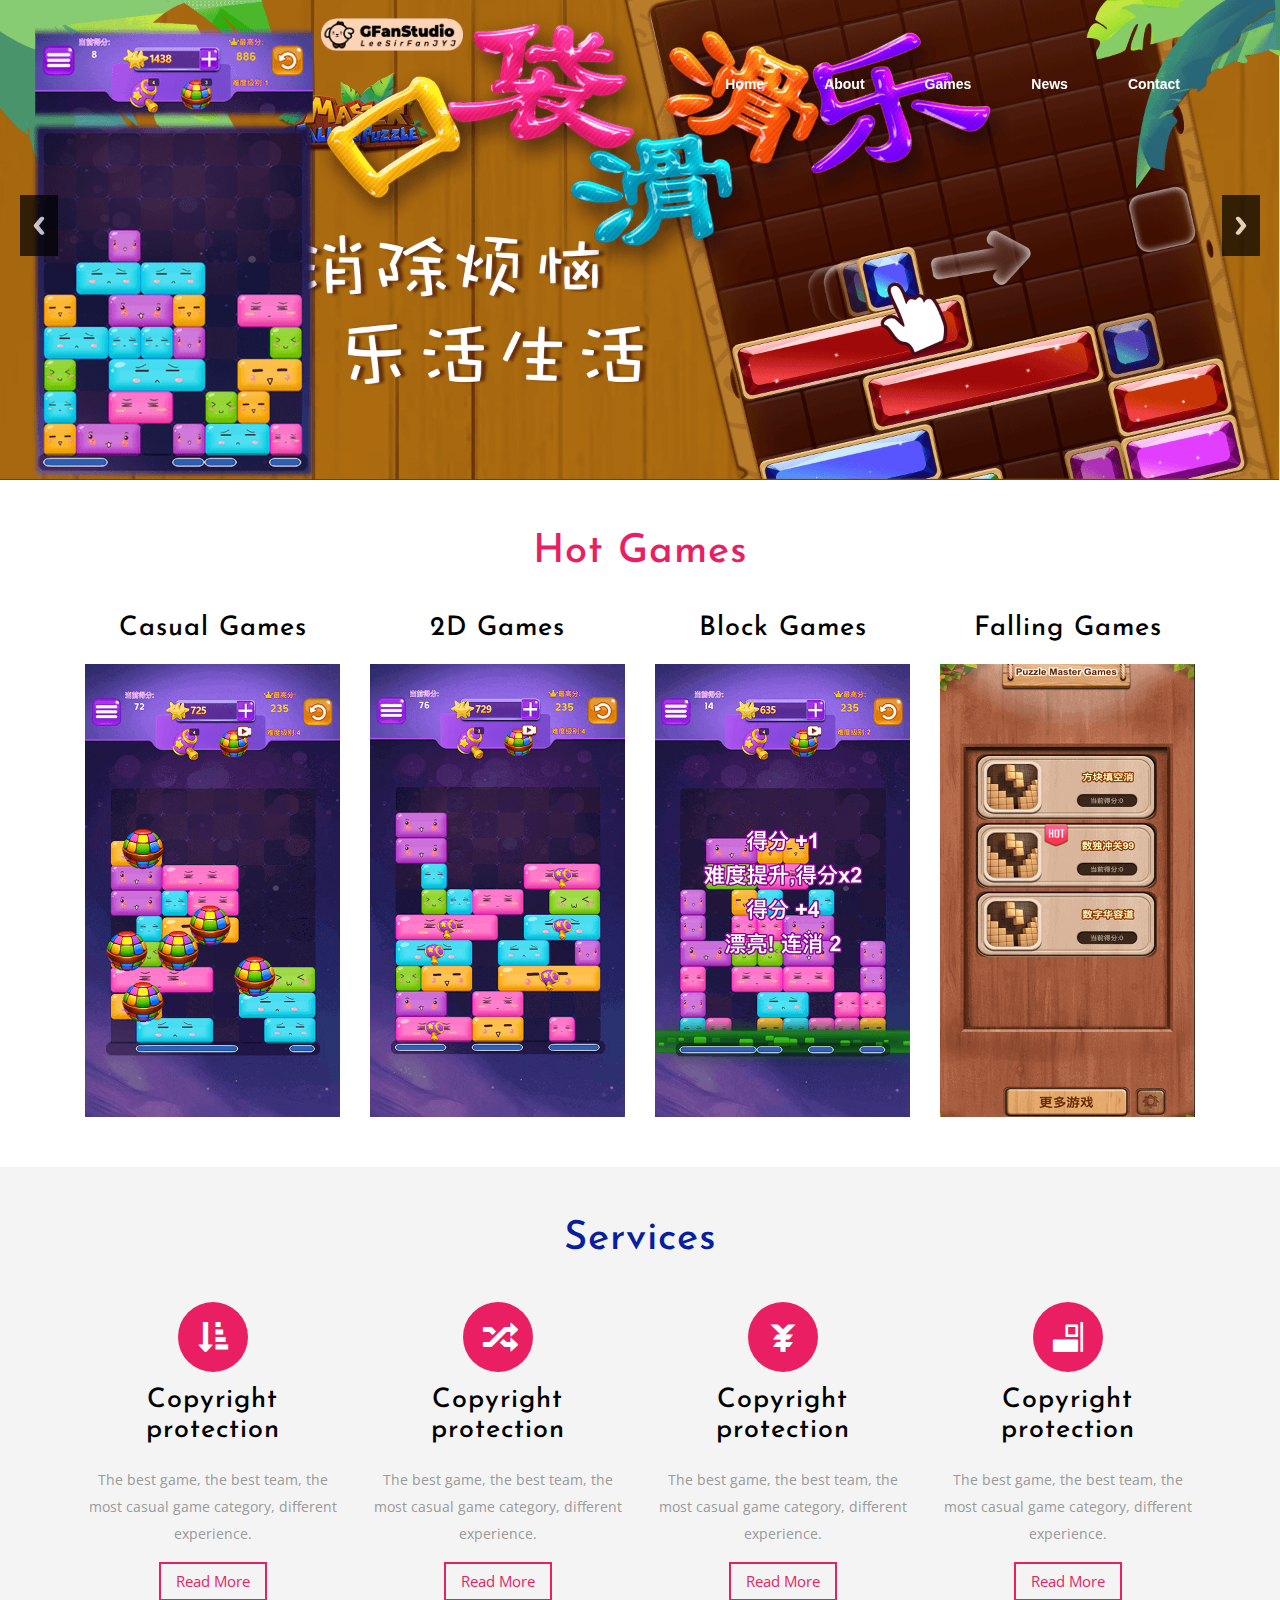
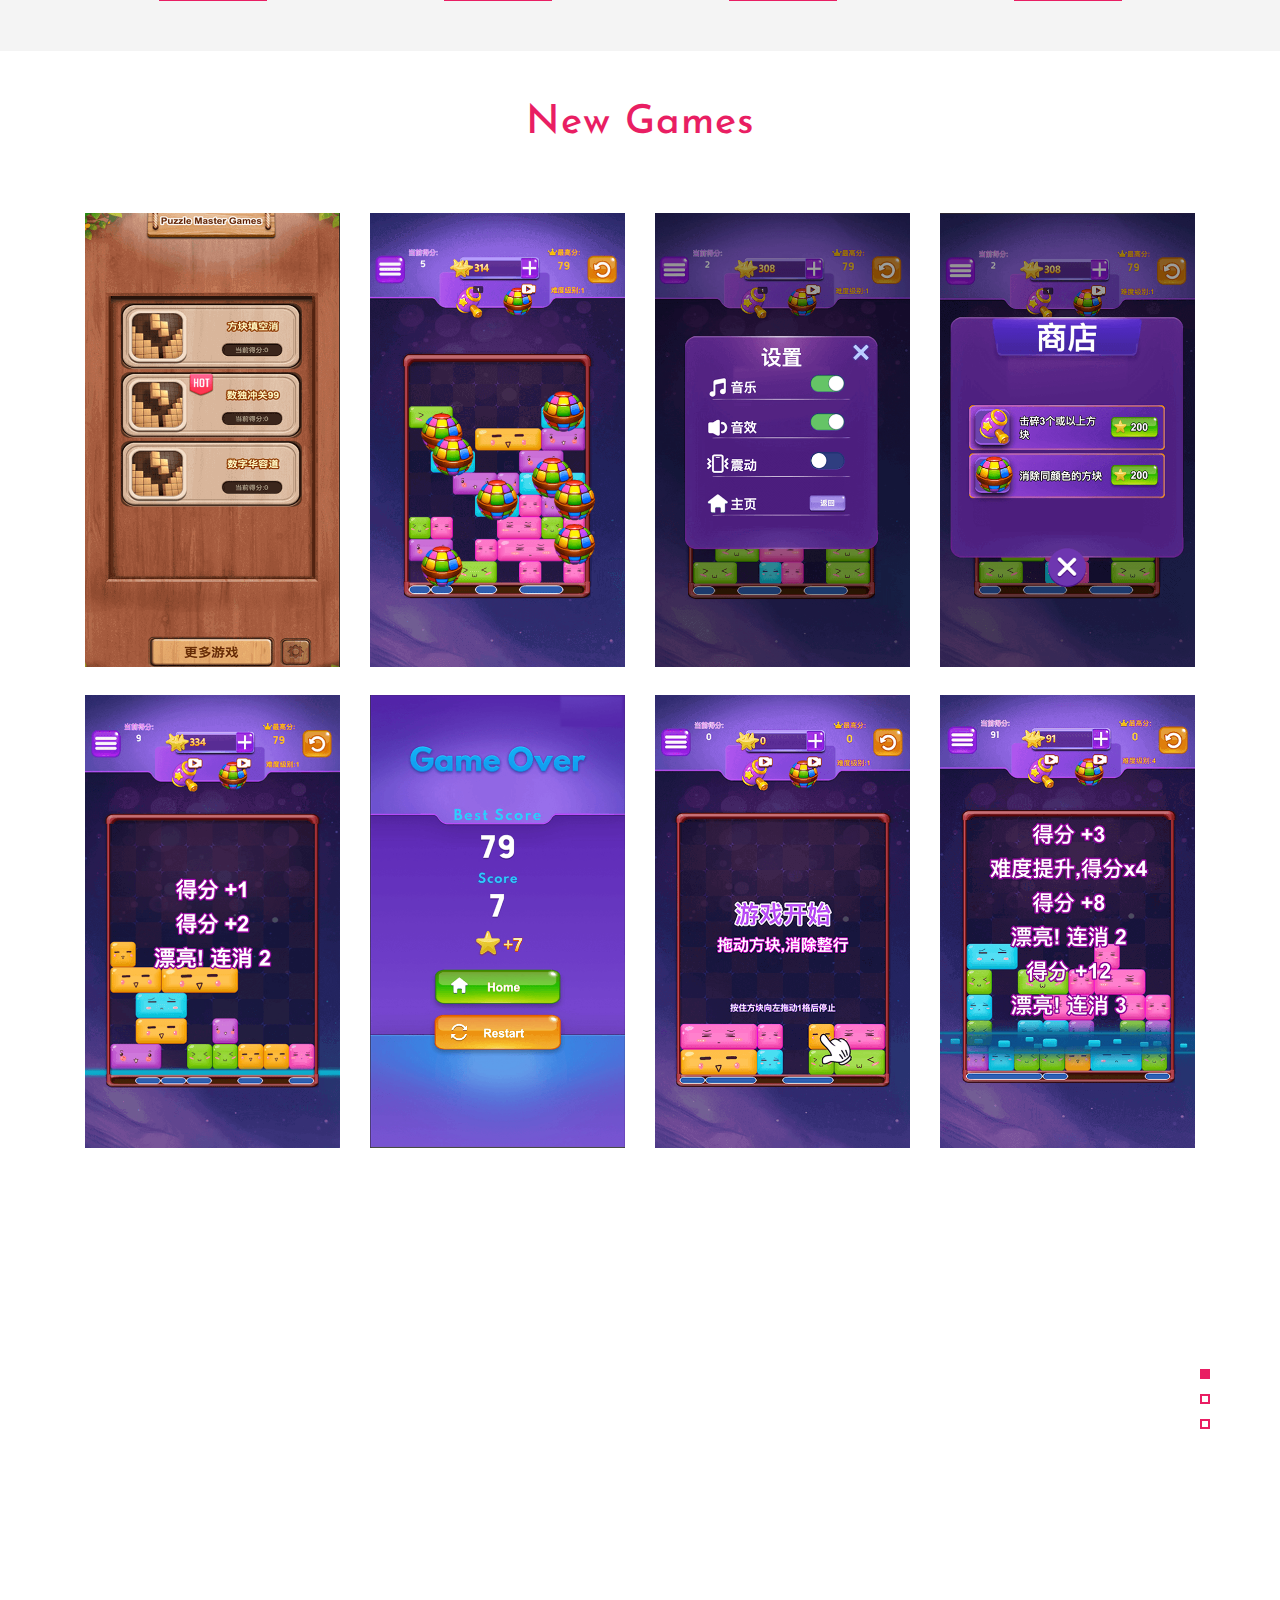
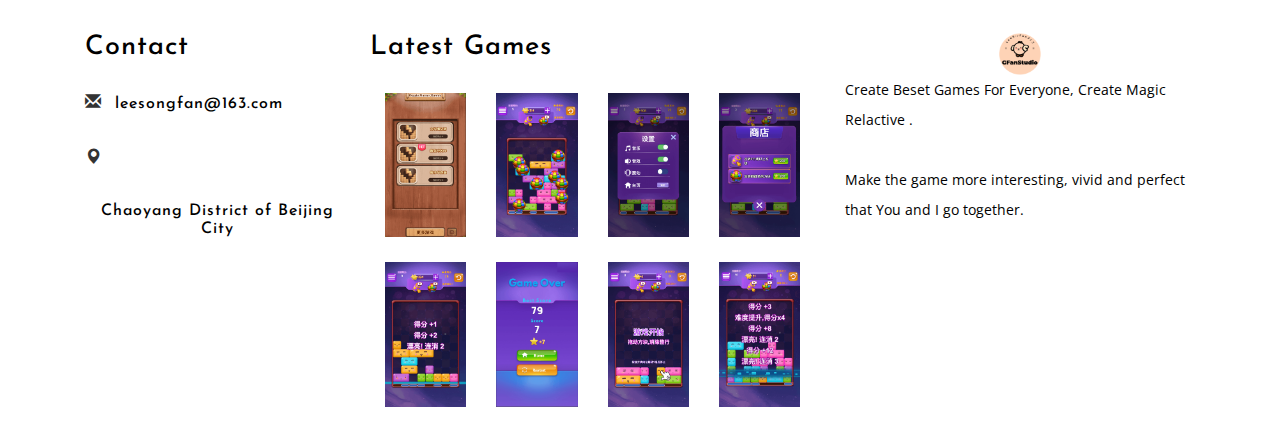
<file: index.html>
<!DOCTYPE html>
<html lang="en">

<head>
  <title>Index</title>
  <meta http-equiv="Content-type" content="text/html;charset=UTF-8">
  <meta http-equiv="Content-type" content="text/javascrpt;charset=UTF-8">
  <meta http-equiv="Content-type" content="text/css;charset=UTF-8">
  <meta name="viewport" content="width=device-width, initial-scale=1">
  <!-- <meta http-equiv="Content-Type" content="text/html; charset=utf-8" /> -->
  <meta name="keywords" content="" />
  <script
    type="application/x-javascript"> addEventListener("load", function() { setTimeout(hideURLbar, 0); }, false); function hideURLbar(){ window.scrollTo(0,1); } </script>

  <link href="./public/stylesheets/bootstrap.css" rel="stylesheet" type="text/css" media="all" />
  <link rel="stylesheet" href="./public/stylesheets/flexslider.css" type="text/css" media="screen" property="" />
  <link href="./public/stylesheets/style.css" rel="stylesheet" type="text/css" media="all" />
  <link
    href='http://fonts.googleapis.com/css?family=Josefin+Sans:400,100,100italic,300,300italic,400italic,600,600italic,700,700italic'
    rel='stylesheet' type='text/css'>
  <link
    href='http://fonts.googleapis.com/css?family=Open+Sans:400,300,300italic,400italic,600,600italic,700,700italic,800,800italic'
    rel='stylesheet' type='text/css'>
  <script src="./public/javascripts/jquery.min.js" type="text/javascript"></script>
  <script src="./public/javascripts/bootstrap.js" type="text/javascript"></script>

</head>

<body>
  <!-- Header -->
  <div class="header">
    <!-- Navbar -->
    <nav class="navbar navbar-default">
      <div class="container">

        <div class="navbar-header">
          <button type="button" class="navbar-toggle collapsed" data-toggle="collapse" data-target="#navbar"
            aria-expanded="false" aria-controls="navbar">
            <span class="sr-only">Toggle navigation</span>
            <span class="icon-bar"></span>
            <span class="icon-bar"></span>
            <span class="icon-bar"></span>
          </button>
          <a href="#">
            <!-- <h1>GFanStudio<img src="./public/images/logo1.png" alt=" " /></h1> -->
            <h1><img src="./public/images/logo1.png" alt=" " /></h1>
          </a>
        </div>

        <div id="navbar" class="navbar-collapse collapse">
          <ul class="nav navbar-nav navbar-right">
            <li class="hover-effect"><a href="#">Home</a></li>
            <li class="hover-effect"><a href="#">About</a></li>
            <li class="hover-effect"><a href="#">Games</a></li>
            <li class="hover-effect"><a href="#">News</a></li>
            <li class="hover-effect"><a href="#">Contact</a></li>
          </ul>
        </div>

      </div>
    </nav>
    <!-- //Navbar -->

    <!-- Slider -->
    <div class="slider">
      <ul class="rslides" id="slider">
        <li>
          <img src="./public/images/banner1.png" alt="" />
        </li>
        <li>
          <img src="./public/images/banner2.png" alt="" />
        </li>
        <li>
          <img src="./public/images/banner3.png" alt="" />
        </li>
        <li>
          <img src="./public/images/banner1.png" alt="" />
        </li>
      </ul>
    </div>
    <!-- //Slider -->

  </div>
  <!-- Banner-Slider-JavaScript -->
  <!-- <script src="js/responsiveslides.min.js"></script> -->
  <script src="./public/javascripts/responsiveslides.min.js"></script>

  <script>
    $(function () {
      $("#slider").responsiveSlides({
        auto: true,
        nav: true,
        speed: 800,
        namespace: "callbacks",
        pager: true,
      });
    });
  </script>
  <!-- //Banner-Slider-JavaScript -->
  <!-- //Header -->

  <!-- trend -->
  <div class="trend-w3layouts">
    <div class="container">
      <h2>Hot Games</h2>
      <ul id="flexiselDemo1">
        <li>
          <div class="trend-grid">
            <h4>Casual Games</h4>
            <img src="./public/images/rock1.png" alt=" " class="img-responsive" />
          </div>
        </li>
        <li>
          <div class="trend-grid">
            <h4>2D Games</h4>
            <img src="./public/images/rock2.png" alt=" " class="img-responsive" />
          </div>
        </li>
        <li>
          <div class="trend-grid">
            <h4>Block Games</h4>
            <img src="./public/images/rock3.png" alt=" " class="img-responsive" />
          </div>
        </li>
        <li>
          <div class="trend-grid">
            <h4>Falling Games</h4>
            <img src="./public/images/rock4.png" alt=" " class="img-responsive" />
          </div>
        </li>
        <li>
          <div class="trend-grid">
            <h4>Falling Games</h4>
            <img src="./public/images/rock5.png" alt=" " class="img-responsive" />
          </div>
        </li>
        <li>
          <div class="trend-grid">
            <h4>Falling Games</h4>
            <img src="./public/images/rock6.png" alt=" " class="img-responsive" />
          </div>
        </li>
        <li>
          <div class="trend-grid">
            <h4>Falling Games</h4>
            <img src="./public/images/rock7.png" alt=" " class="img-responsive" />
          </div>
        </li>
      </ul>
      <script type="text/javascript">
        $(window).load(function () {
          $("#flexiselDemo1").flexisel({
            visibleItems: 4,
            animationSpeed: 1000,
            autoPlay: true,
            autoPlaySpeed: 3000,
            pauseOnHover: true,
            enableResponsiveBreakpoints: true,
            responsiveBreakpoints: {
              portrait: {
                changePoint: 480,
                visibleItems: 2
              },
              landscape: {
                changePoint: 640,
                visibleItems: 3
              },
              tablet: {
                changePoint: 768,
                visibleItems: 4
              }
            }
          });

        });
      </script>
      <!-- <script type="text/javascript" src="js/jquery.flexisel.js"></script> -->
      <script type="text/javascript" src="./public/javascripts/jquery.flexisel.js"></script>
    </div>
  </div>
  <!-- //trend -->


  <!-- services-->
  <div class="services-agileits-w3layouts">
    <div class="container">
      <h3>Services</h3>
      <div class="col-md-3 service-grid-agileits service-grid-agileits-top">
        <span class="glyphicon glyphicon-sort-by-attributes" aria-hidden="true"></span>
        <h4>Copyright protection</h4>
        <p>The best game, the best team, the most casual game category, different experience.</p>
        <a href="#">Read More</a>
      </div>
      <div class="col-md-3 service-grid-agileits">
        <span class="glyphicon glyphicon-random" aria-hidden="true"></span>
        <h4>Copyright protection</h4>
        <p>The best game, the best team, the most casual game category, different experience.</p>
        <a href="#">Read More</a>
      </div>
      <div class="col-md-3 service-grid-agileits service-grid-agileits-bottom">
        <span class="glyphicon glyphicon-yen" aria-hidden="true"></span>
        <h4>Copyright protection</h4>
        <p>The best game, the best team, the most casual game category, different experience.</p>
        <a href="#">Read More</a>
      </div>
      <div class="col-md-3 service-grid-agileits service-grid-agileits-bottom">
        <span class="glyphicon glyphicon-object-align-right" aria-hidden="true"></span>
        <h4>Copyright protection</h4>
        <p>The best game, the best team, the most casual game category, different experience.</p>
        <a href="#">Read More</a>
      </div>
      <div class="clearfix"></div>
    </div>
  </div>
  <!-- //services-->

  <!-- new games -->
  <div class="new-w3-agile">
    <div class="container">
      <h3>New Games</h3>
      <div class="col-md-3 new-grid-w3l view view-eighth">
        <img src="./public/images/down1.png" alt=" " />
        <div class="mask">
          <a href="#">
            <h4>Click here</h4>
          </a>
          <p>To learn more about this</p>
        </div>
      </div>
      <div class="col-md-3 new-grid-w3l view view-eighth">
        <img src="./public/images/down2.png" alt=" " />
        <div class="mask">
          <a href="#">
            <h4>Click here</h4>
          </a>
          <p>To learn more about this</p>
        </div>
      </div>
      <div class="col-md-3 new-grid-w3l view view-eighth">
        <img src="./public/images/down3.png" alt=" " />
        <div class="mask">
          <a href="#">
            <h4>Click here</h4>
          </a>
          <p>To learn more about this</p>
        </div>
      </div>
      <div class="col-md-3 new-grid-w3l view view-eighth">
        <img src="./public/images/down4.png" alt=" " />
        <div class="mask">
          <a href="#">
            <h4>Click here</h4>
          </a>
          <p>To learn more about this</p>
        </div>
      </div>
      <div class="col-md-3 new-grid-agile view view-eighth">
        <img src="./public/images/down5.png" alt=" " />
        <div class="mask">
          <a href="#">
            <h4>Click here</h4>
          </a>
          <p>To learn more about this</p>
        </div>
      </div>
      <div class="col-md-3 new-grid-agile view view-eighth">
        <img src="./public/images/down6.png" alt=" " />
        <div class="mask">
          <a href="#">
            <h4>Click here</h4>
          </a>
          <p>To learn more about this</p>
        </div>
      </div>
      <div class="col-md-3 new-grid-agile view view-eighth">
        <img src="./public/images/down7.png" alt=" " />
        <div class="mask">
          <a href="#">
            <h4>Click here</h4>
          </a>
          <p>To learn more about this</p>
        </div>
      </div>
      <div class="col-md-3 new-grid-agile view view-eighth">
        <img src="./public/images/down8.png" alt=" " />
        <div class="mask">
          <a href="#">
            <h4>Click here</h4>
          </a>
          <p>To learn more about this</p>
        </div>
      </div>
      <div class="clearfix"></div>
    </div>
  </div>
  <!-- //new games-->

  <!-- <div class="tlinks">Collect from <a href="http://www.cssmoban.com/">网页模板</a></div> -->

  <div class="services-bottom-w3-agileits">
    <div class="container">
      <div class="wthree_info">
        <section class="slider">
          <div class="flexslider">
            <ul class="slides">
              <li>
                <div class="wthree_info_grid">
                  <h3>Easy to learn more</h3>
                  <p>Create the best game team together.</p>
                  <a href="#" class="learn">Learn More</a>
                </div>
              </li>
              <li>
                <div class="wthree_info_grid">
                  <h3>Easy to learn more</h3>
                  <p>Create the best game team together.</p>
                  <a href="#" class="learn">Learn More</a>
                </div>
              </li>
              <li>
                <div class="wthree_info_grid">
                  <h3>Game Preview Area</h3>
                  <p>Create the best game team together.</p>
                  <a href="#" class="learn">Learn More</a>
                </div>
              </li>
            </ul>
          </div>
        </section>
        <!-- flexSlider -->

        <!-- <script defer src="js/jquery.flexslider.js"></script> -->
        <script defer src="./public/javascripts/jquery.flexslider.js"></script>
        <script type="text/javascript">
          $(window).load(function () {
            $('.flexslider').flexslider({
              animation: "slide",
              start: function (slider) {
                $('body').removeClass('loading');
              }
            });
          });
        </script>
        <!-- //flexSlider -->
      </div>
    </div>
  </div>

  <!-- footer -->
  <div class="footer">
    <div class="container">
      <div class="col-md-3 footer-left-w3">
        <h4>Contact</h4>
        <ul>
          <li><span class="glyphicon glyphicon-envelope" aria-hidden="true"></span></li>
          <li><a href="mailto:example@mail.com">
              <h6>leesongfan@163.com</h6>
            </a></li>
        </ul>
 <!--        <ul>
          <li><span class="glyphicon glyphicon-earphone" aria-hidden="true"></span></li>
          <li>
            <h6>+86139XXXXXXX</h6>
          </li>
        </ul> -->
        <ul>
          <li><span class="glyphicon glyphicon-map-marker" aria-hidden="true"></span></li>
          <li>
            <h6>Chaoyang District of Beijing City</h6>
          </li>
        </ul>
<!--         <ul>
          <li><span class="glyphicon glyphicon-phone-alt" aria-hidden="true"></span></li>
          <li>
            <h6>010-5317XXXX</h6>
          </li>
        </ul> -->
      </div>
      <div class="col-md-5 footer-middle-w3">
        <h4>Latest Games</h4>
        <div class="col-md-3 img-w3-agile">
          <a href="#"><img src="./public/images/down1.png" alt=" " /></a>
        </div>
        <div class="col-md-3 img-w3-agile">
          <a href="#"><img src="./public/images/down2.png" alt=" " /></a>
        </div>
        <div class="col-md-3 img-w3-agile">
          <a href="#"><img src="./public/images/down3.png" alt=" " /></a>
        </div>
        <div class="col-md-3 img-w3-agile">
          <a href="#"><img src="./public/images/down4.png" alt=" " /></a>
        </div>
        <div class="col-md-3 img-w3-agile footer-middle-wthree">
          <a href="#"><img src="./public/images/down5.png" alt=" " /></a>
        </div>
        <div class="col-md-3 img-w3-agile footer-middle-wthree">
          <a href="#"><img src="./public/images/down6.png" alt=" " /></a>
        </div>
        <div class="col-md-3 img-w3-agile footer-middle-wthree">
          <a href="#"><img src="./public/images/down7.png" alt=" " /></a>
        </div>
        <div class="col-md-3 img-w3-agile footer-middle-wthree">
          <a href="#"><img src="./public/images/down8.png" alt=" " /></a>
        </div>
        <div class="clearfix"></div>
      </div>
      <div class="col-md-4 footer-right-w3">
        <a href="#">
          <!-- <h4>GFanStudio<img src="./public/images/logo2.png" alt=" " /></h4> -->
          <h1><img src="./public/images/logo2.png" alt=" " /></h1>
        </a>
        <p>Create Beset Games For Everyone, Create Magic Relactive .</p>
        <p class="agileinfo">Make the game more interesting, vivid and perfect that You and I go together.</p>
      </div>
      <div class="clearfix"></div>
      <!-- <div class="copyright">
			<p>Copyright &copy; Beijing Longsuo Technology Co.,Ltd <a href="https://beian.miit.gov.cn" target="blank"> &nbsp京ICP备19001355号</a></p>
		</div> -->
    </div>
  </div>

  <!-- //footer -->
</body>

</html>
</file>
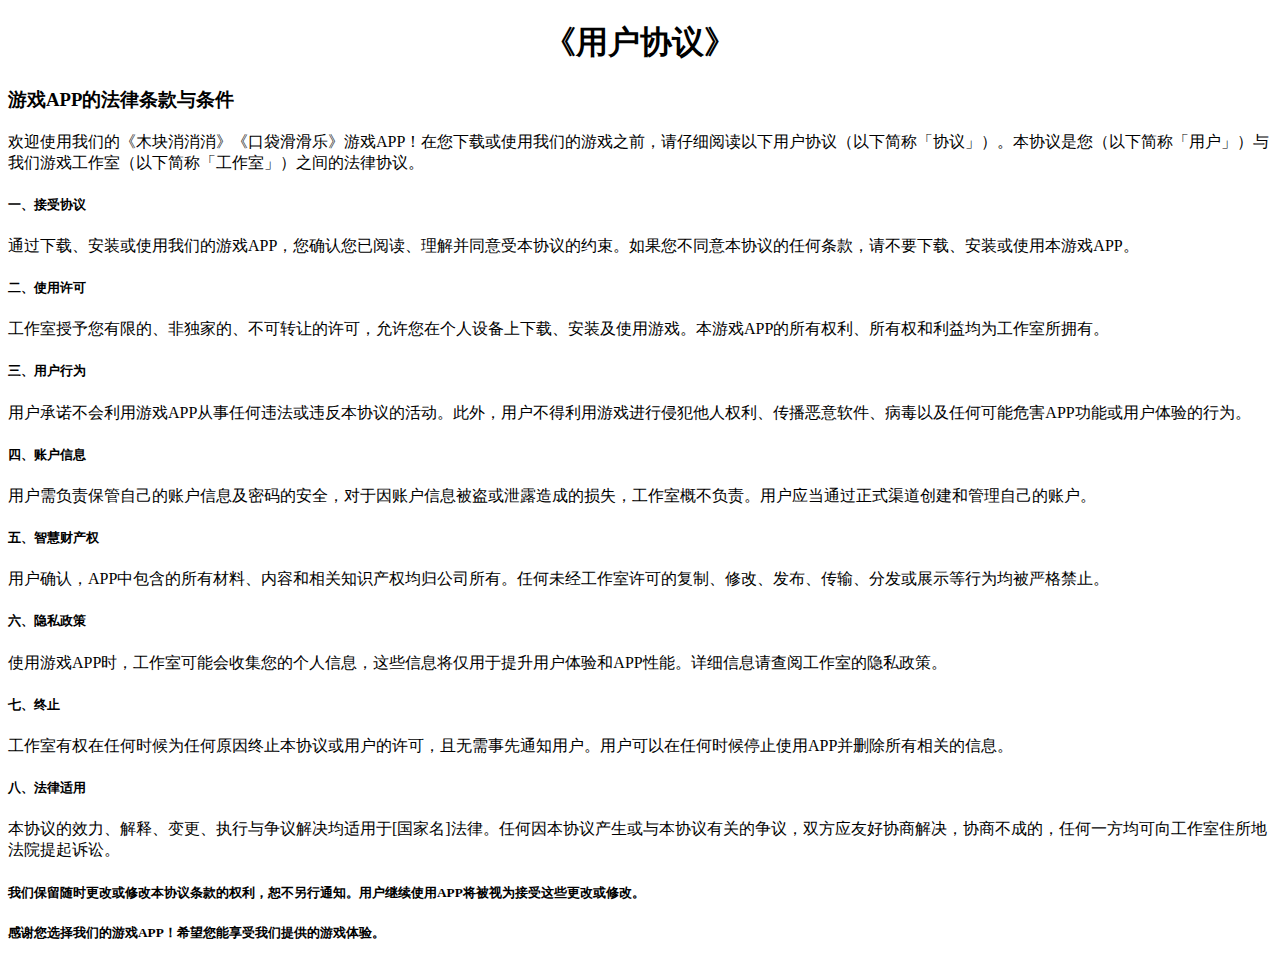
<file: privacyus.html>
<!DOCTYPE html>
<html>
<head> 
<meta charset="utf-8"> 
<title>《用户协议》</title> 
</head>
<body>
<h1 style="text-align: center;">《用户协议》</h1>
<h3>游戏APP的法律条款与条件</h3>
欢迎使用我们的《木块消消消》《口袋滑滑乐》游戏APP！在您下载或使用我们的游戏之前，请仔细阅读以下用户协议（以下简称「协议」）。本协议是您（以下简称「用户」）与我们游戏工作室（以下简称「工作室」）之间的法律协议。
<h5>一、接受协议</h5>
通过下载、安装或使用我们的游戏APP，您确认您已阅读、理解并同意受本协议的约束。如果您不同意本协议的任何条款，请不要下载、安装或使用本游戏APP。
<h5>二、使用许可</h5>
工作室授予您有限的、非独家的、不可转让的许可，允许您在个人设备上下载、安装及使用游戏。本游戏APP的所有权利、所有权和利益均为工作室所拥有。
<h5>三、用户行为</h5>
用户承诺不会利用游戏APP从事任何违法或违反本协议的活动。此外，用户不得利用游戏进行侵犯他人权利、传播恶意软件、病毒以及任何可能危害APP功能或用户体验的行为。
<h5>四、账户信息</h5>
用户需负责保管自己的账户信息及密码的安全，对于因账户信息被盗或泄露造成的损失，工作室概不负责。用户应当通过正式渠道创建和管理自己的账户。
<h5>五、智慧财产权</h5>
用户确认，APP中包含的所有材料、内容和相关知识产权均归公司所有。任何未经工作室许可的复制、修改、发布、传输、分发或展示等行为均被严格禁止。
<h5>六、隐私政策</h5>
使用游戏APP时，工作室可能会收集您的个人信息，这些信息将仅用于提升用户体验和APP性能。详细信息请查阅工作室的隐私政策。
<h5>七、终止</h5>
工作室有权在任何时候为任何原因终止本协议或用户的许可，且无需事先通知用户。用户可以在任何时候停止使用APP并删除所有相关的信息。
<h5>八、法律适用</h5>
本协议的效力、解释、变更、执行与争议解决均适用于[国家名]法律。任何因本协议产生或与本协议有关的争议，双方应友好协商解决，协商不成的，任何一方均可向工作室住所地法院提起诉讼。
<h5>我们保留随时更改或修改本协议条款的权利，恕不另行通知。用户继续使用APP将被视为接受这些更改或修改。</h5>
<h5>感谢您选择我们的游戏APP！希望您能享受我们提供的游戏体验。</h5>
</body>
</html>
</file>
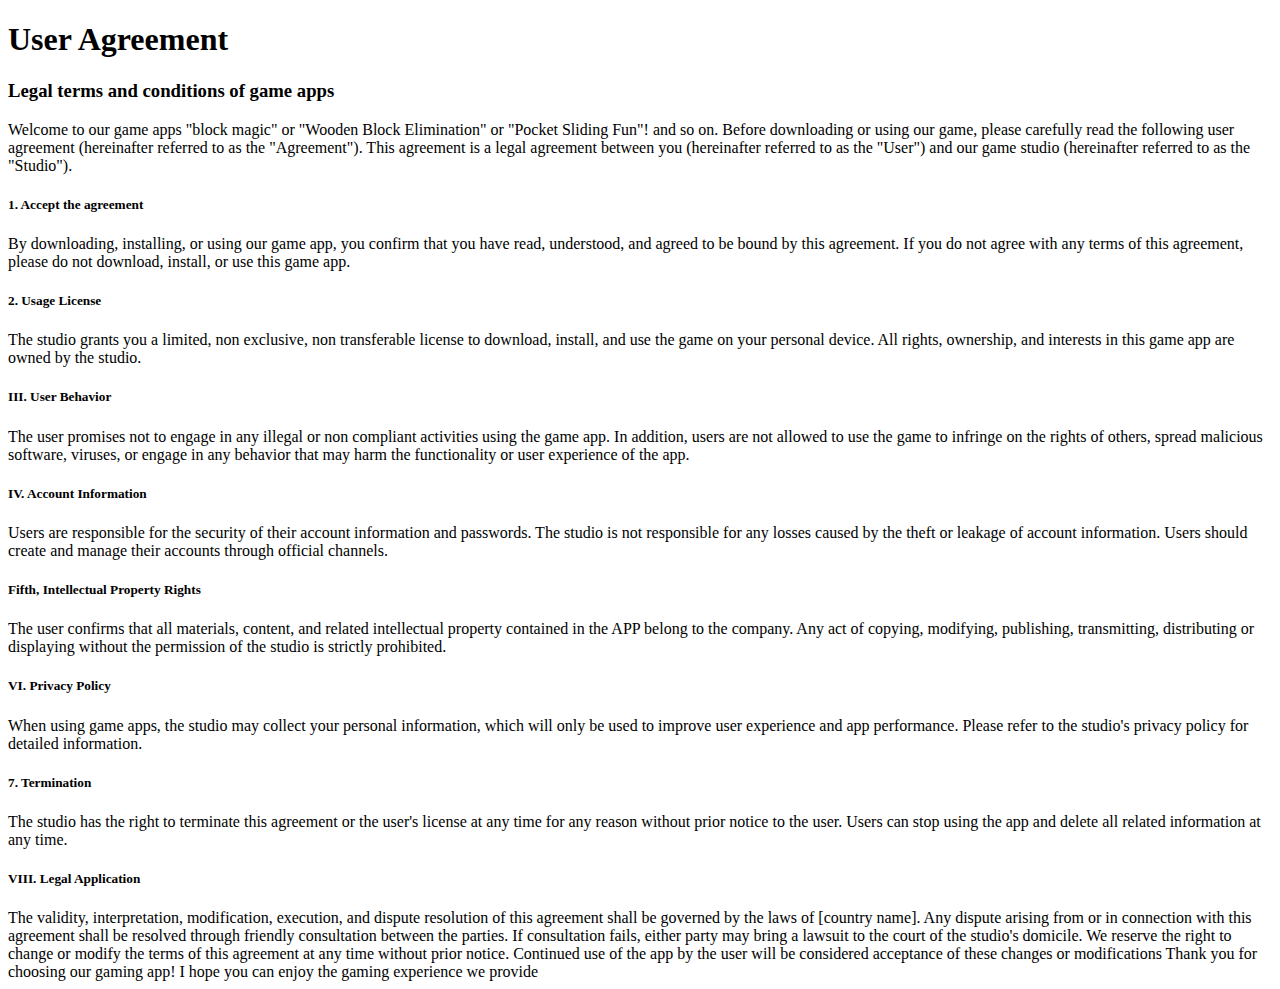
<file: privacyus_en.html>
<!DOCTYPE html>
<html>
<head> 
<meta charset="utf-8"> 
<title>User Agreement</title>
</head>
<body>
<h1 style="text align: center;">User Agreement</h1>
<h3>Legal terms and conditions of game apps</h3>
Welcome to our game apps "block magic" or "Wooden Block Elimination" or "Pocket Sliding Fun"! and so on. Before downloading or using our game, please carefully read the following user agreement (hereinafter referred to as the "Agreement"). This agreement is a legal agreement between you (hereinafter referred to as the "User") and our game studio (hereinafter referred to as the "Studio").
<h5>1. Accept the agreement</h5>
By downloading, installing, or using our game app, you confirm that you have read, understood, and agreed to be bound by this agreement. If you do not agree with any terms of this agreement, please do not download, install, or use this game app.
<h5>2. Usage License</h5>
The studio grants you a limited, non exclusive, non transferable license to download, install, and use the game on your personal device. All rights, ownership, and interests in this game app are owned by the studio.
<h5>III. User Behavior</h5>
The user promises not to engage in any illegal or non compliant activities using the game app. In addition, users are not allowed to use the game to infringe on the rights of others, spread malicious software, viruses, or engage in any behavior that may harm the functionality or user experience of the app.
<h5>IV. Account Information</h5>
Users are responsible for the security of their account information and passwords. The studio is not responsible for any losses caused by the theft or leakage of account information. Users should create and manage their accounts through official channels.
<h5>Fifth, Intellectual Property Rights</h5>
The user confirms that all materials, content, and related intellectual property contained in the APP belong to the company. Any act of copying, modifying, publishing, transmitting, distributing or displaying without the permission of the studio is strictly prohibited.
<h5>VI. Privacy Policy</h5>
When using game apps, the studio may collect your personal information, which will only be used to improve user experience and app performance. Please refer to the studio's privacy policy for detailed information.
<h5>7. Termination</h5>
The studio has the right to terminate this agreement or the user's license at any time for any reason without prior notice to the user. Users can stop using the app and delete all related information at any time.
<h5>VIII. Legal Application</h5>
The validity, interpretation, modification, execution, and dispute resolution of this agreement shall be governed by the laws of [country name]. Any dispute arising from or in connection with this agreement shall be resolved through friendly consultation between the parties. If consultation fails, either party may bring a lawsuit to the court of the studio's domicile.
We reserve the right to change or modify the terms of this agreement at any time without prior notice. Continued use of the app by the user will be considered acceptance of these changes or modifications</ h5>
Thank you for choosing our gaming app! I hope you can enjoy the gaming experience we provide</ h5>
</body>
</html>
</file>
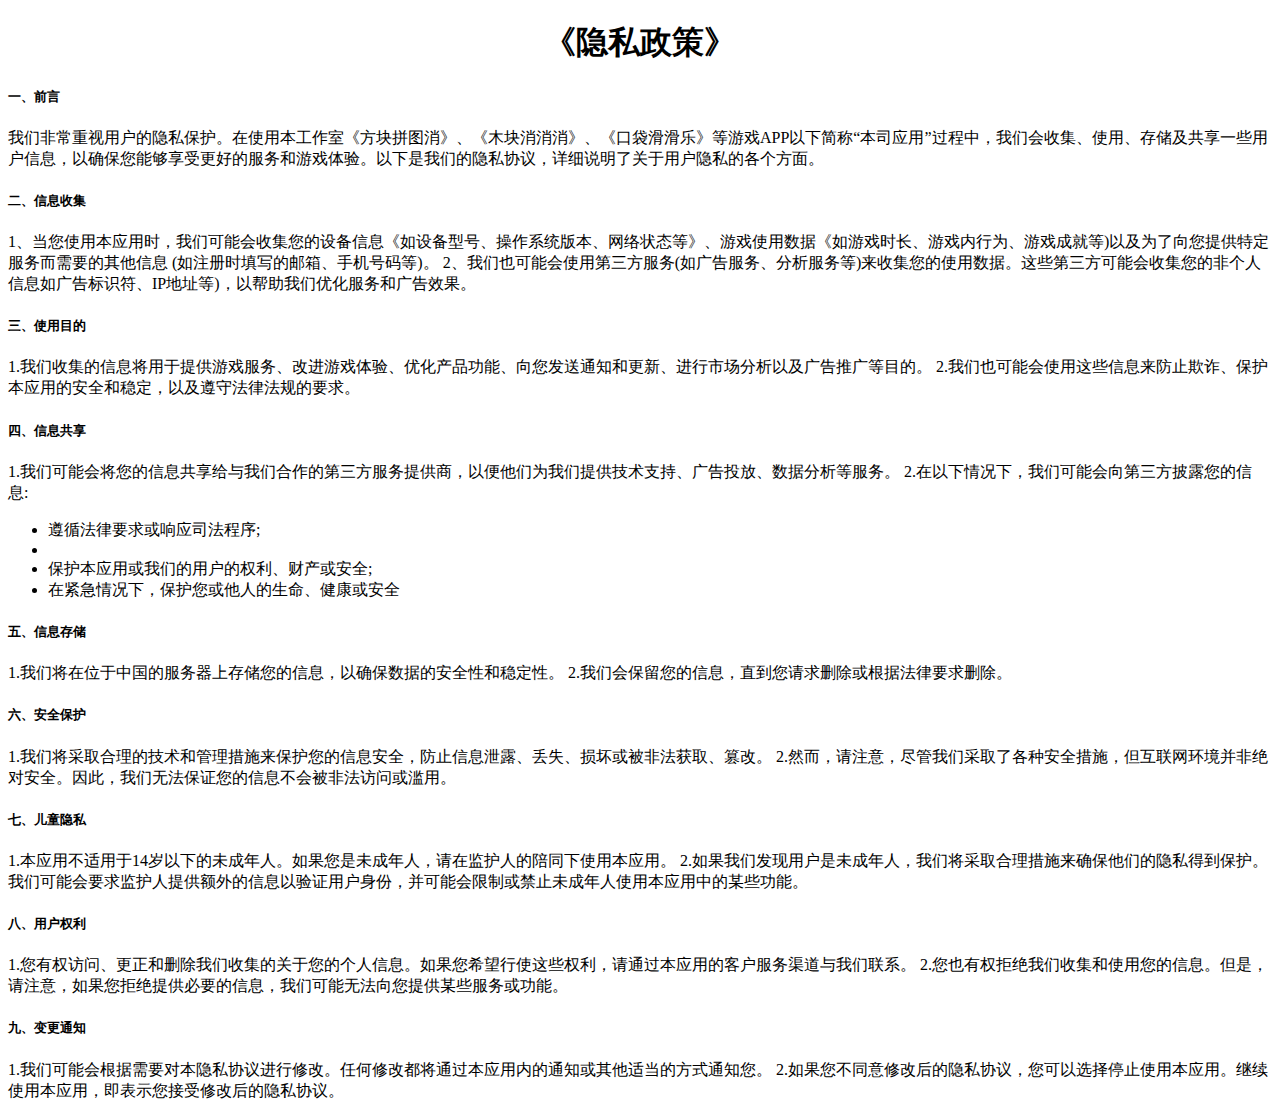
<file: privacyus_zh.html>
<!DOCTYPE html>
<html>
<head> 
<meta charset="utf-8"> 
<title>《隐私政策》</title> 
</head>
<body>
<h1 style="text-align: center;">《隐私政策》</h1>
<h5>一、前言</h5>
我们非常重视用户的隐私保护。在使用本工作室《方块拼图消》、《木块消消消》、《口袋滑滑乐》等游戏APP以下简称“本司应用”过程中，我们会收集、使用、存储及共享一些用户信息，以确保您能够享受更好的服务和游戏体验。以下是我们的隐私协议，详细说明了关于用户隐私的各个方面。
<h5>二、信息收集</h5>
1、当您使用本应用时，我们可能会收集您的设备信息《如设备型号、操作系统版本、网络状态等》、游戏使用数据《如游戏时长、游戏内行为、游戏成就等)以及为了向您提供特定服务而需要的其他信息 (如注册时填写的邮箱、手机号码等)。
2、我们也可能会使用第三方服务(如广告服务、分析服务等)来收集您的使用数据。这些第三方可能会收集您的非个人信息如广告标识符、IP地址等)，以帮助我们优化服务和广告效果。
<h5>三、使用目的</h5>
1.我们收集的信息将用于提供游戏服务、改进游戏体验、优化产品功能、向您发送通知和更新、进行市场分析以及广告推广等目的。
2.我们也可能会使用这些信息来防止欺诈、保护本应用的安全和稳定，以及遵守法律法规的要求。
<h5>四、信息共享</h5>
1.我们可能会将您的信息共享给与我们合作的第三方服务提供商，以便他们为我们提供技术支持、广告投放、数据分析等服务。
2.在以下情况下，我们可能会向第三方披露您的信息:
<ul>
<li>遵循法律要求或响应司法程序;<li>
<li>保护本应用或我们的用户的权利、财产或安全;</li>
<li>在紧急情况下，保护您或他人的生命、健康或安全</li>
</ul>
<h5>五、信息存储</h5>
1.我们将在位于中国的服务器上存储您的信息，以确保数据的安全性和稳定性。
2.我们会保留您的信息，直到您请求删除或根据法律要求删除。
<h5>六、安全保护</h5>
1.我们将采取合理的技术和管理措施来保护您的信息安全，防止信息泄露、丢失、损坏或被非法获取、篡改。
2.然而，请注意，尽管我们采取了各种安全措施，但互联网环境并非绝对安全。因此，我们无法保证您的信息不会被非法访问或滥用。
<h5>七、儿童隐私</h5>
1.本应用不适用于14岁以下的未成年人。如果您是未成年人，请在监护人的陪同下使用本应用。
2.如果我们发现用户是未成年人，我们将采取合理措施来确保他们的隐私得到保护。我们可能会要求监护人提供额外的信息以验证用户身份，并可能会限制或禁止未成年人使用本应用中的某些功能。
<h5>八、用户权利</h5>
1.您有权访问、更正和删除我们收集的关于您的个人信息。如果您希望行使这些权利，请通过本应用的客户服务渠道与我们联系。
2.您也有权拒绝我们收集和使用您的信息。但是，请注意，如果您拒绝提供必要的信息，我们可能无法向您提供某些服务或功能。
<h5>九、变更通知</h5>
1.我们可能会根据需要对本隐私协议进行修改。任何修改都将通过本应用内的通知或其他适当的方式通知您。
2.如果您不同意修改后的隐私协议，您可以选择停止使用本应用。继续使用本应用，即表示您接受修改后的隐私协议。
</body>
</html>
</file>
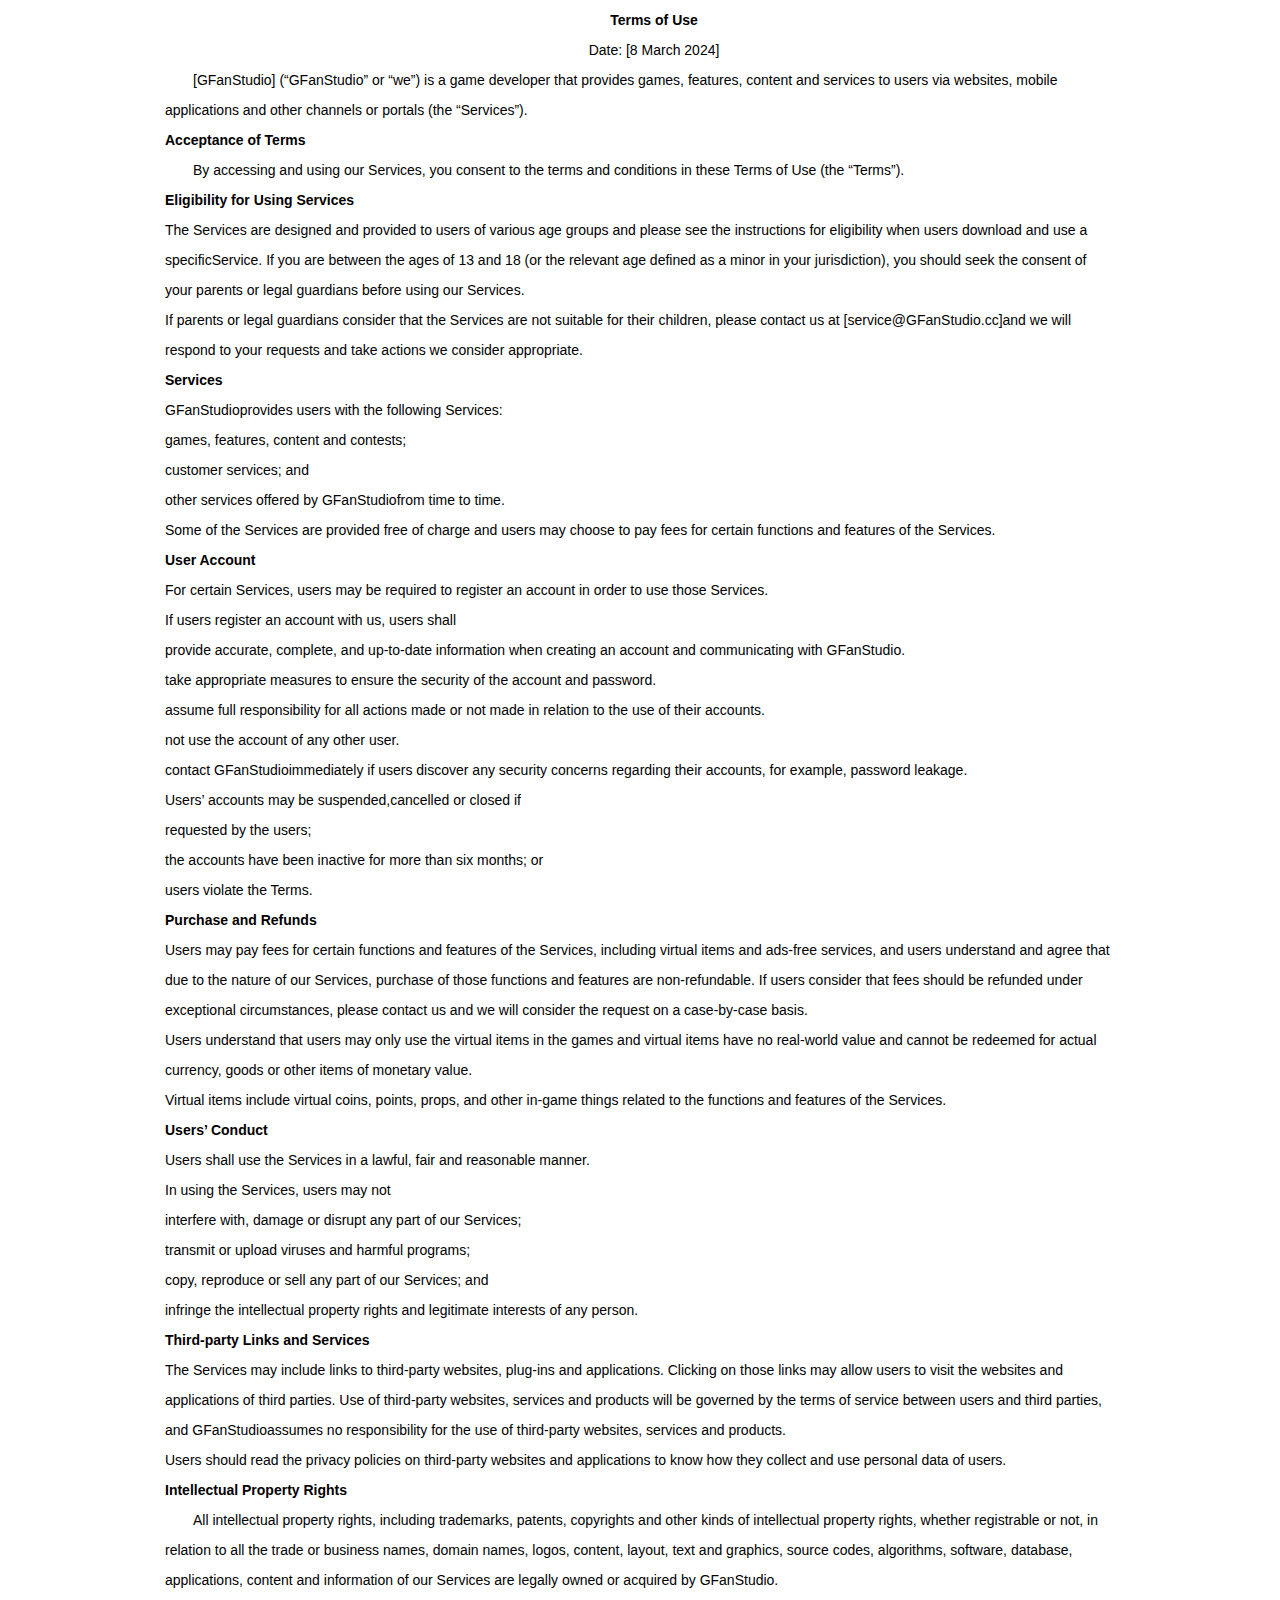
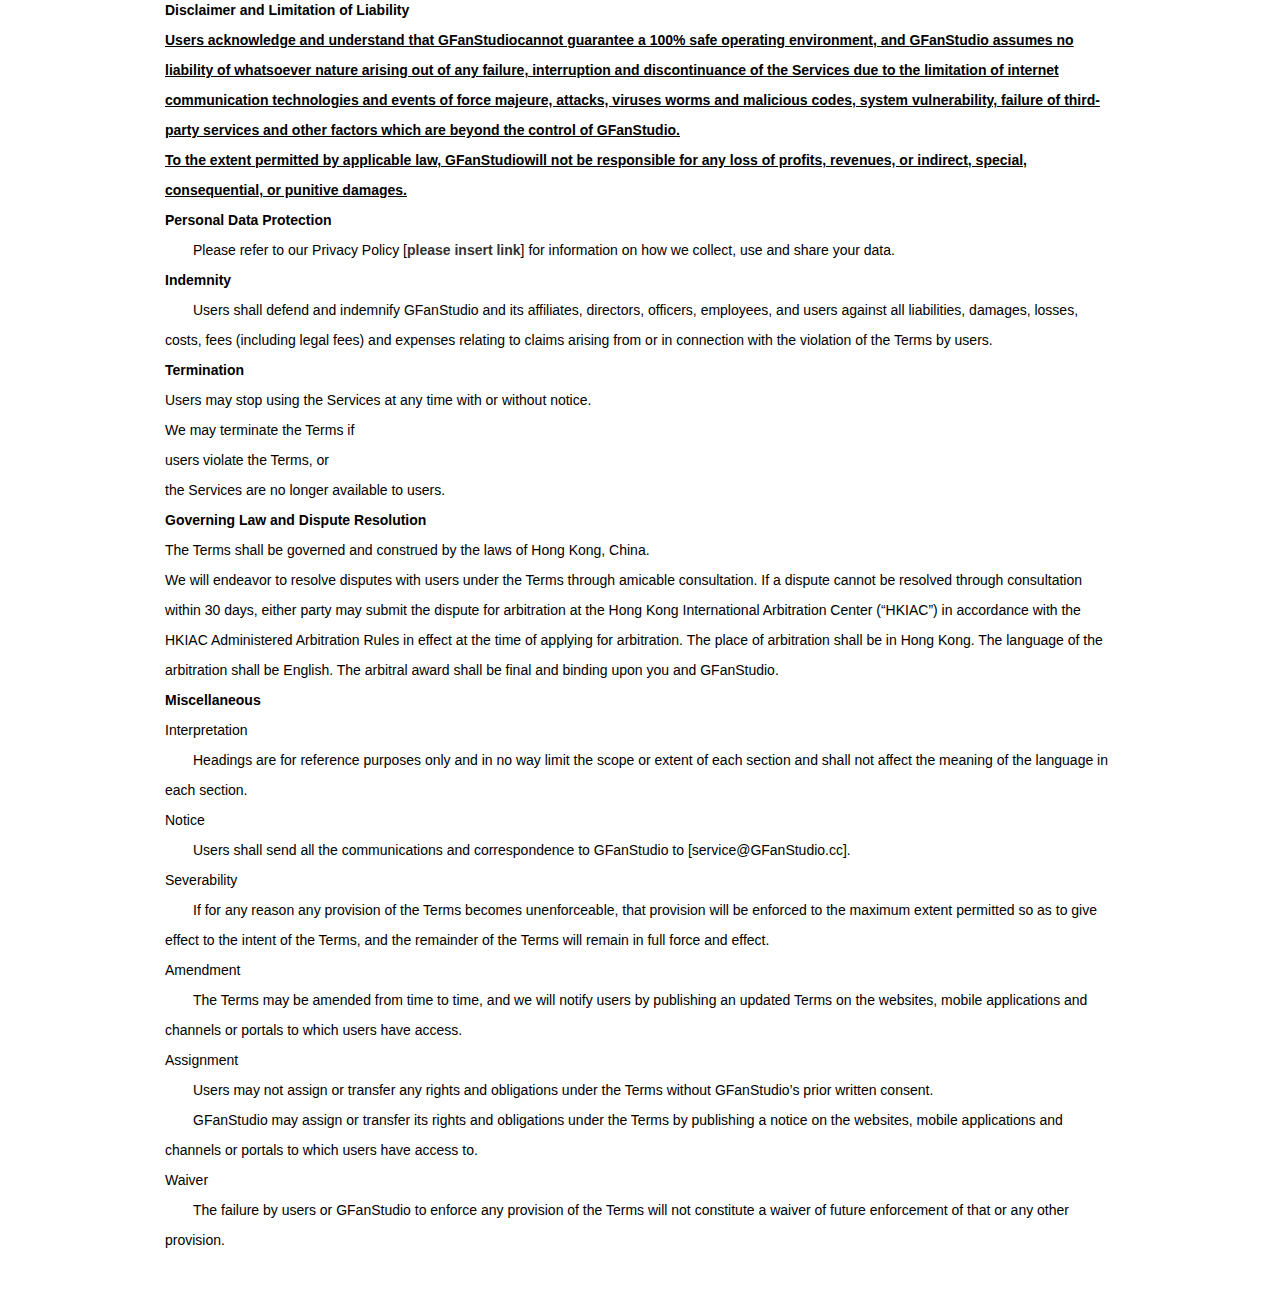
<file: serviceus.html>
<!DOCTYPE html>
<html lang="en-US"><head><meta http-equiv="Content-Type" content="text/html; charset=UTF-8">

  <meta name="viewport" content="width=device-width,initial-scale=1.0,maximum-scale=1.0,minimum-scale=1.0,user-scalable=no">

  <style>
    body,
    p,
    img,
    dl,
    dd,
    ul,
    ol,
    li,
    h1,
    h2,
    h3,
    h4,
    h5,
    h6,
    form,
    blockquote,
    caption,
    fieldset,
    hr,
    pre,
    td,
    th {
      margin: 0;
      padding: 0;
    }

    body {
      font: normal 12px/24px 'Microsoft Yahei', arial, sans-serif;
      color: #333;
    }

    ul,
    ol {
      list-style: none;
    }

    img {
      border: 0 none;
    }

    input,
    select {
      vertical-align: middle;
      border: none
    }

    table {
      border-collapse: collapse;
    }

    s,
    em,
    i {
      font-style: normal;
      text-decoration: none;
    }

    a {
      color: #333;
      text-decoration: none;
    }

    a:hover {
      color: #000;
      text-decoration: underline;
    }

    .clearfix:before,
    .clearfix:after {
      content: '\20';
      display: block;
      height: 0;
      clear: both;
      overflow: hidden;
    }

    .clearfix {
      *zoom: 1;
    }

    .thide {
      overflow: hidden;
      text-overflow: ellipsis;
      white-space: nowrap;
    }

    .clear {
      clear: both;
      height: 0;
      overflow: hidden
    }

    /*frame*/
    body {}

    /* mob */
    .wrap {
      position: relative;
      margin: 0 auto;
      background-color: transparent;
      overflow: hidden;
    }

    /* pc */

    .pc .wrap {
      position: relative;
      max-width: 1920px;
      min-width: 1000px;
      margin: 0 auto;
      background-color: transparent;
    }



    .container {
      position: relative;
      width: 1000px;
      min-width: 1000px;
      margin: 0 auto;
    }

    /*nav*/
    .nav {
      position: relative;
      height: 72px;
      background-color: #f3f3f3;
      z-index: 9;
    }

    .nav-icon {
      position: absolute;
      top: 6px;
      left: 0;
      width: 92px;
      height: 92px;
      background-color: #333;
      border-radius: 20px;
      border: #fff solid 4px;
      overflow: hidden;
    }

    .nav-icon img {
      width: 100%;
      height: 100%;
      display: block;
    }

    .nav-gamename {
      position: absolute;
      top: 29px;
      left: 130px;
      font-size: 24px;
    }

    .nav-menu {
      position: absolute;
      top: 29px;
      right: 0;
      font-size: 16px;
    }

    .nav-menu li {
      float: left;
    }

    .nav-menu li a {
      display: block;
      width: 120px;
      height: 38px;
      text-align: center;
      cursor: pointer;
    }

    .nav-menu li a:hover {
      border-bottom: 3px solid #4abbfc;
      color: #333;
      text-decoration: none;
    }

    .nav-menu li.separate {
      color: #000000;
      margin: 5px 10px;
      width: 1px;
      height: 14px;
    }

    .nav-fixed {
      position: fixed;
    }



    /*privacy*/
    .commontext {
      position: relative;
      width: 100%;
      margin: 0 auto;
    }

    /* pc */
    .pc .commontext {
      position: relative;
      width: 1000px;
      margin: 0 auto;
    }

    .commontext-title {
      padding-top: 5px;
      line-height: 34px;
      font-size: 18px;
    }

    .commontext-con {
      color: #000000;
      line-height: 160%;
      font-size: 12px;
      padding: 0 10px 10px 10px;
      margin: 0px 15px 10px 15px;
      box-sizing: border-box;
    }

    /* pc */
    .pc .commontext-con {
      color: rgb(0, 0, 0);
      line-height: 30px;
      font-size: 14px;
    }

    .commontext-con strong {
      font-weight: bold;
    }

    /* mob */
    .commontext-con p {
      text-indent: 28px;

    }

    /* pc */
    .pc .commontext-con p {
      text-indent: 28px;

    }

    /*footer*/
    .footer {
      position: relative;
      background-color: #353535;
      height: 250px;
    }

    .footer-arrow {
      height: 14px;
      padding-bottom: 41px;
    }

    .footer-arrow div {
      border: #dcdcdc solid 14px;
      border-bottom: none;
      box-sizing: border-box;
    }

    .footer-arrow .a1 {
      width: 70%;
      position: absolute;
      left: 0;
      border-right-color: transparent !important;
    }

    .footer-arrow .a2 {
      width: 30%;
      position: absolute;
      right: 0;
      border-left-color: transparent !important;
    }

    .footer-contact {
      position: absolute;
      left: 0;
      top: 0;
      line-height: 36px;
      color: #fff;
      font-size: 14px;
    }

    .footer-contact-title {
      font-size: 18px;
    }

    .footer-qrcode {
      position: absolute;
      right: 41px;
      width: 110px;
      height: 110px;
      background: #fff;
      padding: 10px;
    }

    .footer-qrocde .qrcode {
      width: 110px;
      height: 110px;
    }
  </style>
  <title>Terms of Use</title>

</head>

<body>
  <div class="wrap">
    <!--privacypolicy-->
    <div class="commontext">
      <a name="section-privacypolicy"></a>
      <h1 class="commontext-title" style="text-align:center;"></h1>
      <div class="commontext-con">

        <nbsp></nbsp>
        <p style="text-align: center"><strong>Terms of Use</strong></p>
        <nbsp></nbsp>
        <p  style="text-align: center">Date: [8&nbsp;March 2024]</p>
        <p>[GFanStudio]&nbsp;(&ldquo;GFanStudio&rdquo; or &ldquo;we&rdquo;) is a game developer that provides games, features, content and services to users via websites, mobile applications and other channels or portals (the &ldquo;Services&rdquo;).</p>
        <ol>
          <li><strong><strong>Acceptance of Terms</strong></strong></li>
        </ol>
        <p>By accessing and using our Services, you consent to the terms and conditions in these&nbsp;Terms of Use (the &ldquo;Terms&rdquo;).</p>
        <ol start="2">
          <li><strong><strong>Eligibility for Using Services</strong></strong>
            <ul>
              <li>The Services are designed and provided to users of various age groups and please see the instructions for eligibility when users download and use a specificService.&nbsp;If you are between the ages of 13 and 18 (or the relevant age defined as a minor in your jurisdiction), you should seek the consent of your parents or legal guardians before using our Services.</li>
              <li>If parents or legal guardians consider that the Services are not suitable for their children, please contact us at [service@GFanStudio.cc]and we will respond to your requests and take actions we consider appropriate.</li>
            </ul>
          </li>
          <li><strong><strong>Services</strong></strong>
            <ul>
              <li>GFanStudioprovides users with the following Services:
                <ul>
                  <li>games, features, content and contests;</li>
                  <li>customer services; and</li>
                  <li>other services offered by GFanStudiofrom time to time.</li>
                </ul>
              </li>
              <li>Some of the Services are provided free of charge and users may choose to pay fees for certain functions and features of the Services.</li>
            </ul>
          </li>
          <li><strong><strong>User Account</strong></strong>
            <ul>
              <li>For certain Services, users may be required to register an account in order to use those Services.</li>
              <li>If users register an account with us, users shall
                <ul>
                  <li>provide accurate, complete, and up-to-date information when creating an account and communicating with GFanStudio.</li>
                  <li>take appropriate measures to ensure the security of the account and password.</li>
                  <li>assume full responsibility for all actions made or not made in relation to the use of their accounts.</li>
                  <li>not use the account of any other user.</li>
                  <li>contact GFanStudioimmediately if users discover any security concerns regarding their accounts, for example, password leakage.</li>
                </ul>
              </li>
              <li>Users&rsquo; accounts may be suspended,cancelled or closed if
                <ul>
                  <li>requested by the users;</li>
                  <li>the accounts have been inactive for more than six months; or</li>
                  <li>users violate the Terms.</li>
                </ul>
              </li>
            </ul>
          </li>
        </ol>
        <ol start="5">
          <li><strong><strong>Purchase and Refunds</strong></strong>
            <ul>
              <li>Users may pay fees for certain functions and features of the Services, including virtual items and ads-free services, and users understand and agree that due to the nature of our Services, purchase of those functions and features are non-refundable. If users consider that fees should be refunded under exceptional circumstances, please contact us and we will consider the request on a case-by-case basis.</li>
              <li>Users understand that users may only use the virtual items in the games and virtual items have no real-world value and cannot be redeemed for actual currency, goods or other items of monetary value.</li>
              <li>Virtual items include virtual coins, points, props, and other in-game things related to the functions and features of the Services.</li>
            </ul>
          </li>
          <li><strong><strong>Users&rsquo; Conduct</strong></strong>
            <ul>
              <li>Users shall use the Services in a lawful, fair and reasonable manner.</li>
              <li>In using the Services, users may not
                <ul>
                  <li>interfere with, damage or disrupt any part of our Services;</li>
                  <li>transmit or upload viruses and harmful programs;</li>
                  <li>copy, reproduce or sell any part of our Services; and</li>
                  <li>infringe the intellectual property rights and legitimate interests of any person.</li>
                </ul>
              </li>
            </ul>
          </li>
        </ol>
        <ol start="7">
          <li><strong><strong>Third-party Links and Services</strong></strong>
            <ul>
              <li>The Services may include links to third-party websites, plug-ins and applications. Clicking on those links may allow users to visit the websites and applications of third parties. Use of third-party websites, services and products will be governed by the terms of service between users and third parties, and GFanStudioassumes no responsibility for the use of third-party websites, services and products.</li>
              <li>Users should read the privacy policies on third-party websites and applications to know how they collect and use personal data of users.</li>
            </ul>
          </li>
          <li><strong><strong>Intellectual Property Rights</strong></strong></li>
        </ol>
        <p>All intellectual property rights, including trademarks, patents, copyrights and other kinds of intellectual property rights, whether registrable or not, in relation to all the trade or business names, domain names, logos, content, layout, text and graphics, source codes, algorithms, software, database, applications, content and information of our Services are legally owned or acquired by GFanStudio.</p>
        <ol start="9">
          <li><strong><strong>Disclaimer and Limitation of Liability</strong></strong>
            <ul>
              <li><strong><u>Users acknowledge and understand that </u></strong><strong><u>GFanStudio</u></strong><strong><u>cannot guarantee a 100% safe operating environment, and </u></strong><strong><u>GFanStudio</u></strong><strong><u>&nbsp;assumes no liability of whatsoever nature arising out of any failure, interruption and discontinuance of the Services due to the limitation of internet communication technologies and events of force majeure, attacks, viruses worms and malicious codes, system vulnerability, failure of third-party services and other factors which are beyond the control of </u></strong><strong><u>GFanStudio</u></strong><strong><u>.</u></strong></li>
              <li><strong><u>To the extent permitted by applicable law, </u></strong><strong><u>GFanStudio</u></strong><strong><u>will not be responsible for any loss of profits, revenues, or indirect, special, consequential, or punitive damages.</u></strong></li>
            </ul>
          </li>
          <li><strong><strong>Personal Data Protection</strong></strong></li>
        </ol>
        <p>Please refer to our Privacy Policy&nbsp;<em><em>[</em></em><strong><em><strong><em><a id="returnPrivacyus">please insert link</a></em></strong></em></strong><em><em>]</em></em><em><em>&nbsp;</em></em>for information on how we collect, use and share your data.</p>
        <ol start="11">
          <li><strong><strong>Indemnity</strong></strong></li>
        </ol>
        <p>Users shall defend and indemnify GFanStudio&nbsp;and its affiliates, directors, officers, employees, and users against all liabilities, damages, losses, costs, fees (including legal fees) and expenses relating to claims arising from or in connection with the violation of the Terms by users.</p>
        <ol start="12">
          <li><strong><strong>Termination</strong></strong>
            <ul>
              <li>Users may stop using the Services at any time with or without notice.</li>
              <li>We may terminate the Terms if
                <ul>
                  <li>users violate the Terms, or</li>
                  <li>the Services are no longer available to users.</li>
                </ul>
              </li>
            </ul>
          </li>
        </ol>
        <ol start="13">
          <li><strong><strong>Governing Law and Dispute Resolution</strong></strong>
            <ul>
              <li>The Terms shall be governed and construed by the laws of Hong Kong, China.</li>
              <li>We will endeavor to resolve disputes with users under the Terms through amicable consultation. If a dispute cannot be resolved through consultation within 30 days, either party may submit the dispute for arbitration at the Hong Kong International Arbitration Center (&ldquo;HKIAC&rdquo;) in accordance with the HKIAC Administered Arbitration Rules in effect at the time of applying for arbitration. The place of arbitration shall be in Hong Kong. The language of the arbitration shall be English. The arbitral award shall be final and binding upon you and GFanStudio.</li>
            </ul>
          </li>
          <li><strong><strong>Miscellaneous</strong></strong>
            <ul>
              <li>Interpretation</li>
            </ul>
          </li>
        </ol>
        <p>Headings are for reference purposes only and in no way limit the scope or extent of each section and shall not affect the meaning of the language in each section.</p>
        <ul>
          <li>Notice</li>
        </ul>
        <p>Users shall send all the communications and correspondence to GFanStudio&nbsp;to [service@GFanStudio.cc].</p>
        <ul>
          <li>Severability</li>
        </ul>
        <p>If for any reason any provision of the Terms becomes unenforceable, that provision will be enforced to the maximum extent permitted so as to give effect to the intent of the Terms, and the remainder of the Terms will remain in full force and effect.</p>
        <ul>
          <li>Amendment</li>
        </ul>
        <p>The Terms may be amended from time to time, and we will notify users by publishing an updated Terms on the websites, mobile applications and channels or portals to which users have access.</p>
        <ul>
          <li>Assignment</li>
        </ul>
        <p>Users may not assign or transfer any rights and obligations under the Terms without GFanStudio&rsquo;s prior written consent.</p>
        <p>GFanStudio&nbsp;may assign or transfer its rights and obligations under the Terms by publishing a notice on the websites, mobile applications and channels or portals to which users have access to.</p>
        <ul>
          <li>Waiver</li>
        </ul>
        <p>The failure by users or GFanStudio&nbsp;to enforce any provision of the Terms will not constitute a waiver of future enforcement of that or any other provision.</p>
        <p>&nbsp;</p>

      </div>
    </div>

  </div>


  <!-- 判断设备 -->
  <script type="text/javascript">
    function browserRedirect() {
      var sUserAgent = navigator.userAgent.toLowerCase();
      var bIsIpad = sUserAgent.match(/ipad/i) == "ipad";
      var bIsIphoneOs = sUserAgent.match(/iphone os/i) == "iphone os";
      var bIsMidp = sUserAgent.match(/midp/i) == "midp";
      var bIsUc7 = sUserAgent.match(/rv:1.2.3.4/i) == "rv:1.2.3.4";
      var bIsUc = sUserAgent.match(/ucweb/i) == "ucweb";
      var bIsAndroid = sUserAgent.match(/android/i) == "android";
      var bIsCE = sUserAgent.match(/windows ce/i) == "windows ce";
      var bIsWM = sUserAgent.match(/windows mobile/i) == "windows mobile";
      if (bIsIpad || bIsIphoneOs || bIsMidp || bIsUc7 || bIsUc || bIsAndroid || bIsCE || bIsWM) {
        //移动设备
      } else {
        //pc
        document.getElementsByTagName('body')[0].className = 'pc'; //设置为新的
      }
    }

    browserRedirect();
    function returnMessage(){
      window.top.postMessage('ret')
    }
    document.getElementById('returnPrivacyus').addEventListener('touchstart',function(){

    },false)
    document.getElementById('returnPrivacyus').addEventListener('touchend',function(){
      returnMessage()
    },false)
    document.getElementById('returnPrivacyus').addEventListener('click',function(){
      returnMessage()
    },false)


  </script>



</body></html>
</file>
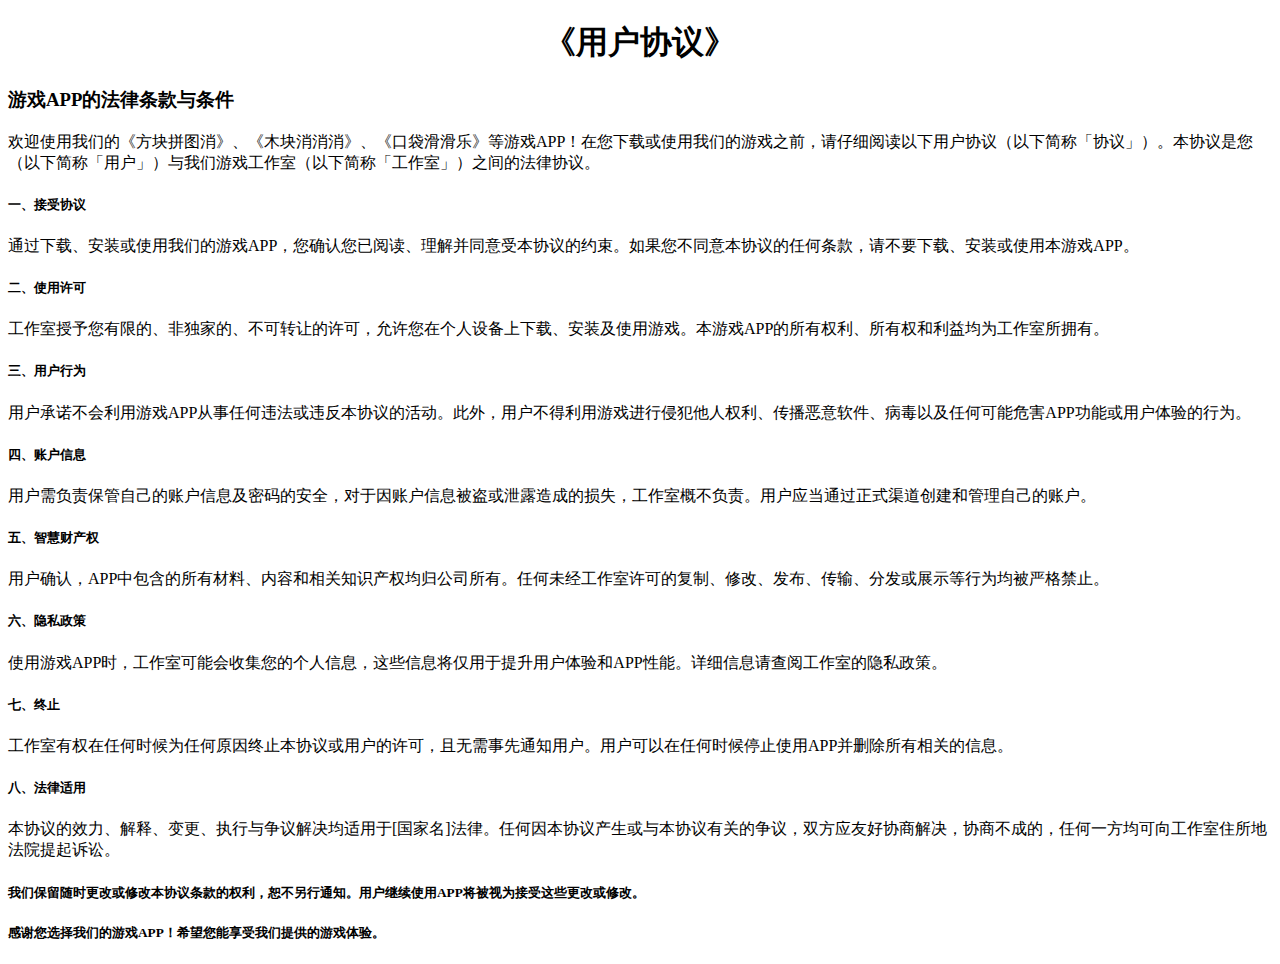
<file: serviceus_zh.html>
<!DOCTYPE html>
<html>
<head> 
<meta charset="utf-8"> 
<title>《用户协议》</title> 
</head>
<body>
<h1 style="text-align: center;">《用户协议》</h1>
<h3>游戏APP的法律条款与条件</h3>
欢迎使用我们的《方块拼图消》、《木块消消消》、《口袋滑滑乐》等游戏APP！在您下载或使用我们的游戏之前，请仔细阅读以下用户协议（以下简称「协议」）。本协议是您（以下简称「用户」）与我们游戏工作室（以下简称「工作室」）之间的法律协议。
<h5>一、接受协议</h5>
通过下载、安装或使用我们的游戏APP，您确认您已阅读、理解并同意受本协议的约束。如果您不同意本协议的任何条款，请不要下载、安装或使用本游戏APP。
<h5>二、使用许可</h5>
工作室授予您有限的、非独家的、不可转让的许可，允许您在个人设备上下载、安装及使用游戏。本游戏APP的所有权利、所有权和利益均为工作室所拥有。
<h5>三、用户行为</h5>
用户承诺不会利用游戏APP从事任何违法或违反本协议的活动。此外，用户不得利用游戏进行侵犯他人权利、传播恶意软件、病毒以及任何可能危害APP功能或用户体验的行为。
<h5>四、账户信息</h5>
用户需负责保管自己的账户信息及密码的安全，对于因账户信息被盗或泄露造成的损失，工作室概不负责。用户应当通过正式渠道创建和管理自己的账户。
<h5>五、智慧财产权</h5>
用户确认，APP中包含的所有材料、内容和相关知识产权均归公司所有。任何未经工作室许可的复制、修改、发布、传输、分发或展示等行为均被严格禁止。
<h5>六、隐私政策</h5>
使用游戏APP时，工作室可能会收集您的个人信息，这些信息将仅用于提升用户体验和APP性能。详细信息请查阅工作室的隐私政策。
<h5>七、终止</h5>
工作室有权在任何时候为任何原因终止本协议或用户的许可，且无需事先通知用户。用户可以在任何时候停止使用APP并删除所有相关的信息。
<h5>八、法律适用</h5>
本协议的效力、解释、变更、执行与争议解决均适用于[国家名]法律。任何因本协议产生或与本协议有关的争议，双方应友好协商解决，协商不成的，任何一方均可向工作室住所地法院提起诉讼。
<h5>我们保留随时更改或修改本协议条款的权利，恕不另行通知。用户继续使用APP将被视为接受这些更改或修改。</h5>
<h5>感谢您选择我们的游戏APP！希望您能享受我们提供的游戏体验。</h5>
</body>
</html>
</file>
<file: public/stylesheets/style.css>
/*-- Reset Code --*/

p {
	font-size: 300;
}

body {
	padding: 0;
	margin: 0;
	background: #FFF;
	font-family: 'open Sans', sans-serif;
}
body a {
	transition: 0.5s all;
	-webkit-transition: 0.5s all;
	-moz-transition: 0.5s all;
	-o-transition: 0.5s all;
	-ms-transition: 0.5s all;
	text-decoration: none;
}
body a:hover {
	text-decoration: none;
}
body a:focus, a:hover {
	text-decoration: none;
}
input[type="button"], input[type="submit"] {
	transition: 0.5s all;
	-webkit-transition: 0.5s all;
	-moz-transition: 0.5s all;
	-o-transition: 0.5s all;
	-ms-transition: 0.5s all;
}
h1, h2, h3, h4, h5, h6 {
	margin: 0;
	padding: 0;
	text-align: center;
	font-family: 'Josefin Sans', sans-serif;
	letter-spacing:1px;
}
p {
	margin:0;
}
ul {
	margin:0;
	padding:0;
}
label {
	margin:0;
}
a:focus, a:hover {
	text-decoration: none;
	outline: none
}
img {
	width: 100%;
}
/*-- //Reset Code --*/
.tlinks{text-indent:-9999px;height:0;line-height:0;font-size:0;overflow:hidden;}
/*-- Banner --*/
/*-- Navbar --*/
.navbar {
	margin-bottom: 0;
	position: absolute;
	z-index: 99999;
	background:transparent;
	border: none;
	border-radius: 0;
	width: 100%;
	padding: 10px 0;
}
.navbar-header h1{
	color:#fff;
	font-size:40px;
}
.navbar-header img{
	width:22%;
}
.navbar-nav>li {
	padding: 5px 15px;
}

.navbar-default .navbar-nav>li>a {
	color: #fff;
}

.navbar-default .navbar-nav>li>a:hover, .navbar-default .navbar-nav>li>a:focus {
	color: #FFF;
}
.navbar-default .navbar-nav > .active > a, .navbar-default .navbar-nav > .active > a:hover, .navbar-default .navbar-nav > .active > a:focus {
    color: #E91E63;
    background-color: transparent;
}
/*-- Link-Hover-Effect --*/
.hover-effect a {
	padding: 10px;
	color: #237546;
	font-weight: 700;
	text-shadow: none;
	-webkit-transition: color 0.3s;
	-moz-transition: color 0.3s;
	transition: color 0.3s;
	font-family: 'Raleway', sans-serif;
}

.hover-effect a::before, .hover-effect a::after {
	position: absolute;
	left: 0;
	width: 100%;
	height: 2px;
	background: #fff;
	content: '';
	opacity: 0;
	-webkit-transition: opacity 0.3s, -webkit-transform 0.3s;
	-moz-transition: opacity 0.3s, -moz-transform 0.3s;
	transition: opacity 0.3s, transform 0.3s;
	-webkit-transform: translateY(-10px);
	-moz-transform: translateY(-10px);
	transform: translateY(-10px);
}

.hover-effect a::before {
	top: 0;
	-webkit-transform: translateY(-10px);
	-moz-transform: translateY(-10px);
	transform: translateY(-10px);
}

.hover-effect a::after {
	bottom: 0;
	-webkit-transform: translateY(10px);
	-moz-transform: translateY(10px);
	transform: translateY(10px);
}

.hover-effect a:hover, .hover-effect a:focus {
	color: #fff;
}

.hover-effect a:hover::before, .hover-effect a:focus::before, .hover-effect a:hover::after, .hover-effect a:focus::after {
	opacity: 1;
	-webkit-transform: translateY(0px);
	-moz-transform: translateY(0px);
	transform: translateY(0px);
}
/*-- //Link-Hover-Effect --*/
/*-- //Navbar --*/



/*-- Banner-Slider --*/
.slider {
	position: relative;
}

.rslides {
	position: relative;
	list-style: none;
	overflow: hidden;
	width: 100%;
	padding: 0;
	margin: 0;
}

.rslides li {
	-webkit-backface-visibility: hidden;
	position: absolute;
	display: none;
	width: 100%;
	left: 0;
	top: 0;
}

.rslides li:first-child {
	position: relative;
	display: block;
	float: left;
}

.rslides img {
	display: block;
	height: auto;
	float: left;
	width: 100%;
	border: 0;
}

.callbacks_nav {
	position: absolute;
	-webkit-tap-highlight-color: rgba(0,0,0,0);
	top: 50%;
	left: 0;
	opacity: 0.7;
	z-index: 3;
	text-indent: -9999px;
	text-decoration: none;
	height: 61px;
	width: 38px;
	background: url("../images/themes.gif") no-repeat left top;
	margin-top: -45px;
}
.callbacks_nav.next {
	left: auto;
	background-position: right top;
	right: 0;
}

ul.callbacks_tabs.callbacks1_tabs {
	display: none;
}

.callbacks_nav {
	left: 20px;
}

.callbacks_nav.next {
	right: 20px;
}


/*-- //Banner --*/

/*--Trend--*/
.trend-w3layouts,.new-w3-agile,.services-agileits-w3layouts,.about-agileinfo,.team-w3layouts,.gallery-w3layouts,.contact-agileinfo,.events-w3layouts,.blog{
	padding:50px 0px;
}
.trend-w3layouts h2,.new-w3-agile h3,.services-agileits-w3layouts h3,.services-bottom-w3-agileits h3,.about-agileinfo h2,.team-w3layouts h3,.gallery-w3layouts  h2,.contact-agileinfo h2,.events-w3layouts h2{
	font-size:40px;
	color:#e91e63;
	margin-bottom:40px;
}
.services-agileits-w3layouts h3{
	color:#071ea0;
}
.trend-grid{
	padding:0 15px;
}
.trend-w3layouts h4,.services-agileits-w3layouts h4{
	font-size:27px;
	color:#000;
	margin-bottom:20px;
}
/*--flexisel--*/
.flex-slider{	
background:#222227;
padding: 70px 0 165px 0;
}

#flexiselDemo1 {
	display: none;
}
.nbs-flexisel-container {
	position: relative;
	max-width: 100%;
}
.nbs-flexisel-ul {
	position: relative;
	width: 9999px;
	margin: 0px;
	padding: 0px;
	list-style-type: none;
	text-align: center;
}
.nbs-flexisel-inner {
	overflow: hidden;
	margin: 0px auto;
}
.nbs-flexisel-item {
	float: left;
	margin: 0;
	padding: 0px;
	position: relative;
	line-height: 0px;
}
.nbs-flexisel-item > img {
	cursor: pointer;
	position: relative;
}
/*---- Nav ---*/
.nbs-flexisel-nav-left, .nbs-flexisel-nav-right {
	width:60px;
	height:115px;
	position: absolute;
	cursor: pointer;
	z-index: 100;
}
.nbs-flexisel-nav-left {
	left:0%;
	top: 15% !important;
	display:none;
	}
.nbs-flexisel-nav-right {
	right: 0%;
	top: 15% !important;
	display:none;
	}
/*--//flexisel--*/
/*--//trend--*/

/*--new games--*/

.new-grid-agile{
	margin-top:30px;
}
.view {
    overflow: hidden;
    position: relative;
    margin-top: 2em;
}
.view .mask, .view .content {
    width: 90%;
    position: absolute;
    overflow: hidden;
    padding: 6.5em 0;
}
.view img {
   display: block;
   position: relative;
}
.view h4 {
    text-transform: capitalize;
    color: #fff;
    text-align: center;
    position: relative;
    font-size: 2.5em;
    letter-spacing: 2px;
}
.view p {
   font-size: 1em;
   position: relative;
   color: #fff !important;
   padding: 0.5em 0;
   text-align: center;
   margin:0;
}
.view-eighth .mask {
   background-color:rgba(0, 0, 0, 0.67);
   top: -200px;
   -ms-filter: "progid: DXImageTransform.Microsoft.Alpha(Opacity=0)";
   filter: alpha(opacity=0);
   opacity: 0;
   -webkit-transition: all 0.3s ease-out 0.5s;
   -moz-transition: all 0.3s ease-out 0.5s;
   transition: all 0.3s ease-out 0.5s;
}
.view-eighth h2 {
   -webkit-transform: translateY(-200px);
   -moz-transform: translateY(-200px);
   -o-transform: translateY(-200px);
   -ms-transform: translateY(-200px);
   transform: translateY(-200px);
   -webkit-transition: all 0.2s ease-in-out 0.1s;
   -moz-transition: all 0.2s ease-in-out 0.1s;
   transition: all 0.2s ease-in-out 0.1s;
}
.view-eighth p {
   color: #333;
   -webkit-transform: translateY(-200px);
   -moz-transform: translateY(-200px);
   -o-transform: translateY(-200px);
   -ms-transform: translateY(-200px);
   transform: translateY(-200px);
   -webkit-transition: all 0.2s ease-in-out 0.2s;
   -moz-transition: all 0.2s ease-in-out 0.2s;
   -o-transition: all 0.2s ease-in-out 0.2s;
   -ms-transition: all 0.2s ease-in-out 0.2s;
   transition: all 0.2s ease-in-out 0.2s;
}
.view-eighth:hover .mask {
   -ms-filter: "progid: DXImageTransform.Microsoft.Alpha(Opacity=100)";
   filter: alpha(opacity=100);
   opacity: 1;
   top: 0px;
   -webkit-transition-delay: 0s;
   -moz-transition-delay: 0s;
   transition-delay: 0s;
   -webkit-animation: bounceY 0.9s linear;
   -moz-animation: bounceY 0.9s linear;
   -ms-animation: bounceY 0.9s linear;
   animation: bounceY 0.9s linear;
   height: 100%;
}
.view-eighth:hover h2 {
   -webkit-transform: translateY(0px);
   -moz-transform: translateY(0px);
   -o-transform: translateY(0px);
   -ms-transform: translateY(0px);
   transform: translateY(0px);
   -webkit-transition-delay: 0.4s;
   -moz-transition-delay: 0.4s;
   -o-transition-delay: 0.4s;
   -ms-transition-delay: 0.4s;
   transition-delay: 0.4s;
}
.view-eighth:hover p {
   -webkit-transform: translateY(0px);
   -moz-transform: translateY(0px);
   -o-transform: translateY(0px);
   -ms-transform: translateY(0px);
   transform: translateY(0px);
   -webkit-transition-delay: 0.2s;
   -moz-transition-delay: 0.2s;
   -o-transition-delay: 0.2s;
   -ms-transition-delay: 0.2s;
   transition-delay: 0.2s;
}
@keyframes bounceY {
    0% { transform: translateY(-205px);}
    40% { transform: translateY(-100px);}
    65% { transform: translateY(-52px);}
    82% { transform: translateY(-25px);}
    92% { transform: translateY(-12px);}
    55%, 75%, 87%, 97%, 100% { transform: translateY(0px);}
}

/*--//new games--*/


/*--services--*/
.services-agileits-w3layouts {
    background: #f4f4f4;
}
.service-grid-agileits{
	text-align:center;
	transition: 0.5s all;
	-webkit-transition: 0.5s all;
	-moz-transition: 0.5s all;
	-o-transition: 0.5s all;
	-ms-transition: 0.5s all;
}
.service-grid-agileits .glyphicon{
	font-size:30px;
	background:#E91E63;
	padding:20px;
	border-radius:50%;
	color:#fff;
	margin-bottom:15px;
		transition: 0.5s all;
	-webkit-transition: 0.5s all;
	-moz-transition: 0.5s all;
	-o-transition: 0.5s all;
	-ms-transition: 0.5s all;
}
.service-grid-agileits p{
	font-size:14px;
	line-height:27px;
	color:#999;
}
.service-grid-agileits a{
	color:#E91E63;
	border:2px solid #E91E63;
	font-size:15px;
	margin-top:15px;
	padding:7px 15px;
	display:inline-block;
		transition: 0.5s all;
	-webkit-transition: 0.5s all;
	-moz-transition: 0.5s all;
	-o-transition: 0.5s all;
	-ms-transition: 0.5s all;
}
.service-grid-agileits:hover a{
	color:#fff;
	border:2px solid #071ea0;
	background:#071ea0;
}
.service-grid-agileits:hover .glyphicon{
	background:#071ea0;
}
/*--//services--*/

/*-- services bottom --*/
.services-bottom-w3-agileits{
	background:url(../images/sbbg.jpg) no-repeat 0px 0px;
	background-size:cover;
	background-attachment:fixed;
	-webkit-background-size:cover;
	-moz-background-size:cover;
	-o-background-size:cover;
	-ms-background-size:cover;
	position:relative;
	min-height:400px;
	padding:100px 0px;
}
.wthree_info {
    width:100%;
	text-align:center;
}
.services-bottom-w3-agileits h3{
	color:#fff;
	margin-bottom:10px;
}
.wthree_info p{
	text-transform: capitalize;
    color: #fff;
    letter-spacing: 2px;
	font-style:italic;
	font-size:16px;
	text-align:center;
}
a.learn{
	color:#fff;
	border:2px solid #fff;
	font-size:14px;
	padding:7px 15px;
	display:inline-block;
	margin-top:50px;
}
a.learn:hover{
	color:#fff;
	border:2px solid #e91e63;
	background: #e91e63;
}

/*-- //services bottom --*/

/*-- //footer --*/
.footer{
	padding:35px 0px;
}
.footer h4{
	text-align:left;
	color:#000;
	font-size:27px;
	margin-bottom:30px;
}
.footer-left-w3 ul li{
	display:inline-block;
	margin-bottom:35px;
}
.footer-left-w3 .glyphicon{
	font-size:16px;
}
.footer-left-w3 ul li h6{
	font-size:16px;
	color:#000;
	margin-left:10px;
}
.footer-left-w3 ul li a{
	font-size:14px;
	color:#000;
}
.footer-middle-wthree{
	margin-top:25px;
}
.footer-right-w3 h4{
	color: #E91E63;
}
.footer-right-w3 img {
    width: 12%;
}

.footer-right-w3 p{
	font-size:14px;
	color:#000;
	line-height:30px;
}
p.agileinfo{
	margin-top:30px;
}
.copyright p {
    text-align: center;
    font-size: 14px;
    color: #000;
    border-top: 1px dotted #000;
    padding: 30px 0px 0 0px;
}
.copyright p a{
	color:#000;
}
.copyright p a:hover{
	text-decoration:underline;
}
/*-- //footer --*/

/*-- sub-banner --*/
	.sub-banner{
		background:url(../images/banner3.jpg) no-repeat 0px 0px;
		min-height:87px;
	}
/*-- //sub-banner--*/
/*-- about--*/

.about-grids-w3-agileits {
    margin: 3em 0 0;
}
.about-grid-left-agileits-w3layouts ul li{
	display: inline-block;
    margin-bottom: 2em;
    font-size: 14px;
    text-transform: capitalize;
	color:#999;
}
.about-grid-left-agileits-w3layouts ul li a{
	text-decoration:none;
	color:#999;
}
.about-grid-left-agileits-w3layouts ul li i{
	padding: .7em 1em;
    background: #E91E63;
    color: #fff;
    margin-right: 2em;
    border-radius: 60%;
	font-style:normal;
}
.about-grid-right-w3-agile img {
    padding: .5em;
    border: 1px dotted #999;
}
.link {
	outline: none;
	text-decoration: none;
	position: relative;
	line-height: 1;
	display: inline-block;
}
/* Kumya */
.link--kumya {
	overflow: hidden;
	padding:0;
	line-height: 1;
	z-index: 9999;
	padding: 10px;
    display: inline-flex;
}

.link--kumya:hover {
	color:#000;
}

.link--kumya::after {
	content: '';
	position: absolute;
	height: 100%;
	width: 100%;
	top: 0;
	right: 0;
	z-index: -1;
	background:#0b219d;
	-webkit-transform: translate3d(101%,0,0);
	transform: translate3d(101%,0,0);
	-webkit-transition: -webkit-transform 0.5s;
	transition: transform 0.5s;
	-webkit-transition-timing-function: cubic-bezier(0.7,0,0.3,1);
	transition-timing-function: cubic-bezier(0.7,0,0.3,1);
}
.link--kumya:hover::after,.welcome-grid:hover .link--kumya::after{
	-webkit-transform: translate3d(0,0,0);
	transform: translate3d(0,0,0);
}

.link--kumya span {
	display: block;
	position: relative;
}

.link--kumya span::before {
	content: attr(data-letters);
	position: absolute;
	color: #fff;
	left: 0;
	overflow: hidden;
	white-space: nowrap;
	width: 0%;
	-webkit-transition: width 0.5s;
	transition: width 0.5s;
	-webkit-transition-timing-function: cubic-bezier(0.7,0,0.3,1);
	transition-timing-function: cubic-bezier(0.7,0,0.3,1);
}

.link--kumya:hover span::before,.welcome-grid:hover .link--kumya span::before{
	width: 100%;
}
.grid-w3ls {
	position: relative;
	margin: 0 auto;
	max-width: 1000px;
	list-style: none;
	text-align: center;
}

/* Common style */
.grid-w3ls figure {
	position: relative;
    float: none;
    overflow: hidden;
    margin: 0;
    width: 100%;
    background: transparent;
    text-align: center;
}

.grid-w3ls figure img {
/*-- agileits --*/
	position: relative;
	display: block;
	width: 100%;
	opacity: 0.8;
}

.grid-w3ls figure figcaption {
	padding: 2em;
	color: #fff;
	text-transform: uppercase;
	font-size: 1.25em;
	-webkit-backface-visibility: hidden;
	backface-visibility: hidden;
}


.grid-w3ls figure figcaption,
.grid-w3ls figure figcaption > a {
	position: absolute;
    top: 0;
    left: 9px;
    width: 96.8%;
    height: 100%;
}
/***** Zoe *****/
/*---------------*/

figure.effect-zoe figcaption {
	top: auto;
    bottom: 0;
    padding: 1em;
    height:3.3em;
    background: #E91E63;
    color: #212121;
	-webkit-transition: -webkit-transform 0.35s;
	transition: transform 0.35s;
	-webkit-transform: translate3d(0,100%,0);
	transform: translate3d(0,100%,0);
}

figure.effect-zoe h3 {
	float: left;
}

figure.effect-zoe p.icon-links a {
	float: right;
	color: #FFFFFF;
    font-size: 1em;
}

figure.effect-zoe:hover p.icon-links a:hover,
figure.effect-zoe:hover p.icon-links a:focus {
	color: #252d31;
}

figure.effect-zoe p.description {
	position: absolute;
    bottom: 8em;
    padding: 2em;
    color: #fff;
    text-transform: none;
    font-size: .8em;
    line-height: 1.8em;
    background: rgba(53, 53, 53, 0.25);
    opacity: 0;
    -webkit-transition: opacity 0.35s;
    transition: opacity 0.35s;
    -webkit-backface-visibility: hidden;
}

figure.effect-zoe h3,
figure.effect-zoe p.icon-links a {
	-webkit-transition: -webkit-transform 0.35s;
	transition: transform 0.35s;
	-webkit-transform: translate3d(0,200%,0);
	transform: translate3d(0,200%,0);
	transition:.5s ease-in;
}

figure.effect-zoe p.icon-links a span::before {
	display: inline-block;
	padding: 8px 10px;
}

figure.effect-zoe h3 {
	display: inline-block;
	font-size:1.3em;
	color:#fff;
}

figure.effect-zoe h3 span {
    color: #0c1e81;
    margin-left: 15px;
}

figure.effect-zoe:hover p.description {
	opacity: 1;
}

figure.effect-zoe:hover figcaption,
figure.effect-zoe:hover h3,
figure.effect-zoe:hover p.icon-links a {
	-webkit-transform: translate3d(0,0,0);
	transform: translate3d(0,0,0);
	    bottom: 9px;
}

figure.effect-zoe:hover h3 {
	-webkit-transition-delay: 0.05s;
	transition-delay: 0.05s;
}

figure.effect-zoe:hover p.icon-links a:nth-child(3) {
	-webkit-transition-delay: 0.1s;
	transition-delay: 0.1s;
}

figure.effect-zoe:hover p.icon-links a:nth-child(2) {
	-webkit-transition-delay: 0.15s;
	transition-delay: 0.15s;
}

figure.effect-zoe:hover p.icon-links a:first-child {
	-webkit-transition-delay: 0.2s;
	transition-delay: 0.2s;
}

/*-- //about --*/


/*-- Collections --*/
.collection-agileits{
	padding:50px 0px;
}
.collection-left, .collection-right {
	padding: 0;
}

.collection-grid {
	padding: 0;
	height: 348.5px;
}

.collection-text {
	background-color: #000;
	text-align: center;
	padding-top: 75px;
}

.collection-text img {
	width: 50px;
}

.collection-text h3 {
	color: #FFF;
	margin: 30px 0 20px;
}

.collection-text p {
    font-size: 14px;
    font-weight: 600;
    color: #999;
    line-height: 30px;
    padding: 0 35px;
}
.collection-left{
	background:url(../images/c1.jpg) no-repeat 0px 0px;
	background-size:cover;
	min-height:700px;
}
.collection-grid.collection-image.collection-grid-2 {
    background: url(../images/c4.jpg) no-repeat 0px 0px;
	background-size:cover;
}
.collection-grid.collection-image.collection-grid-4 {
    background: url(../images/c3.jpg) no-repeat 0px 0px;
	background-size:cover;
}
.collection-grid.collection-image.collection-grid-6 {
    background: url(../images/c2.jpg) no-repeat 0px 0px;
	background-size:cover;
}
/*-- //Collections --*/


/*-- team --*/
.team-w3layouts {
    background: #e8e8e8;
}

.w3l_team_grid h4{
	font-size:1.6em;
	color:#E91E63;
	margin:1em 0 .5em;
}
.w3l_team_grid p{
	color:#999;
	text-align:center;
}
.view {
	overflow: hidden;
    position: relative;
}
.view-second .mask,.view-second .content {
   position: absolute;
   overflow: hidden;
   top: 0;
   left: 0;
   padding: 6em 1em;
}
.view img {
   display: block;
   position: relative;
}
.view-second img {
   -webkit-transition: all 0.2s ease-in;
   -moz-transition: all 0.2s ease-in;
   -o-transition: all 0.2s ease-in;
   -ms-transition: all 0.2s ease-in;
   transition: all 0.2s ease-in;
}
.view-second .mask {
	background-color: rgba(19, 19, 19, 0.35);
    width: 520px!important;
    padding: 60px!important;
    height: 520px!important;
    -ms-filter: "progid: DXImageTransform.Microsoft.Alpha(Opacity=0)";
    filter: alpha(opacity=0);
    opacity: 0;
    -webkit-transform: translate(265px, 145px) rotate(45deg);
    -moz-transform: translate(265px, 145px) rotate(45deg);
    -o-transform: translate(265px, 145px) rotate(45deg);
    -ms-transform: translate(265px, 145px) rotate(45deg);
    transform: translate(265px, 145px) rotate(45deg);
    -webkit-transition: all 0.2s ease-in-out;
    -moz-transition: all 0.2s ease-in-out;
    -o-transition: all 0.2s ease-in-out;
    -ms-transition: all 0.2s ease-in-out;
    transition: all 0.2s ease-in-out;
}
.view-second .w3l_social_icons1 {
	border-bottom: 1px solid #fff;
    padding-bottom: 1em;
   background: transparent;
   margin: 20px 40px 0px 40px;
   -webkit-transform: translate(200px, -200px);
   -moz-transform: translate(200px, -200px);
   -o-transform: translate(200px, -200px);
   -ms-transform: translate(200px, -200px);
   transform: translate(200px, -200px);
   -webkit-transition: all 0.2s ease-in-out;
   -moz-transition: all 0.2s ease-in-out;
   -o-transition: all 0.2s ease-in-out;
   -ms-transition: all 0.2s ease-in-out;
   transition: all 0.2s ease-in-out;
}
.view-second:hover .mask,.w3l_team_grid:hover .view-second .mask{
   -ms-filter: "progid: DXImageTransform.Microsoft.Alpha(Opacity=100)";
   filter: alpha(opacity=100);
   opacity: 1;
   -webkit-transform:translate(-125px, -45px) rotate(45deg);
   -moz-transform:translate(-125px, -45px) rotate(45deg);
   -o-transform:translate(-125px, -45px) rotate(45deg);
   -ms-transform:translate(-125px, -45px) rotate(45deg);
   transform: translate(-125px, -45px) rotate(45deg);
}
.view-second:hover .w3l_social_icons1,.w3l_team_grid:hover .view-second .w3l_social_icons1{
   -webkit-transform: translate(0px,0px);
   -moz-transform: translate(0px,0px);
   -o-transform: translate(0px,0px);
   -ms-transform: translate(0px,0px);
   transform: translate(0px,0px);
   -webkit-transition-delay: 0.3s;
   -moz-transition-delay: 0.3s;
   -o-transition-delay: 0.3s;
   -ms-transition-delay: 0.3s;
   transition-delay: 0.3s;
}
.view-second:hover p,.w3l_team_grid:hover .view-second p{
   -webkit-transform: translate(0px,0px);
   -moz-transform: translate(0px,0px);
   -o-transform: translate(0px,0px);
   -ms-transform: translate(0px,0px);
   transform: translate(0px,0px);
   -webkit-transition-delay: 0.4s;
   -moz-transition-delay: 0.4s;
   -o-transition-delay: 0.4s;
   -ms-transition-delay: 0.4s;
   transition-delay: 0.4s;
}
.view-second p {
   -webkit-transform: translate(-200px, 200px);
   -moz-transform: translate(-200px, 200px);
   -o-transform: translate(-200px, 200px);
   -ms-transform: translate(-200px, 200px);
   transform: translate(-200px, 200px);
   -webkit-transition: all 0.2s ease-in-out;
   -moz-transition: all 0.2s ease-in-out;
   -o-transition: all 0.2s ease-in-out;
   -ms-transition: all 0.2s ease-in-out;
   transition: all 0.2s ease-in-out;
   color:#fff;
   margin:1em 0 0;
   line-height:2em;
   text-align:left;
}
.w3l_social_icons {
    float: left;
	margin: 1.5em 0 0;
}
.w3l_social_icons1{
	float:none !important;
	margin:0 !important;
}
.w3l_social_icons ul li{
	display:inline-block;
}
.w3l_social_icons ul li a{
	width:35px;
	height:35px;
	background:url('../images/img-sprite.png') no-repeat -7px -7px #fff;
	display: inline-block;
    border: none;
}
.w3l_social_icons ul li a.google{
	background:url('../images/img-sprite.png') no-repeat -55px -7px #fff;
}
.w3l_social_icons ul li a.twitter{
	background:url('../images/img-sprite.png') no-repeat -108px -7px #fff;
}
.w3l_social_icons ul li a.facebook{
	background:url('../images/img-sprite.png') no-repeat -159px -7px #fff;
}
.w3l_social_icons  ul li a:hover {
	background:url('../images/img-sprite.png') no-repeat -7px -50px;
}
.w3l_social_icons ul li a.google:hover{
	background:url('../images/img-sprite.png') no-repeat -55px -50px;
}
.w3l_social_icons ul li a.twitter:hover{
	background:url('../images/img-sprite.png') no-repeat -108px -50px;
}
.w3l_social_icons ul li a.facebook:hover{
	background:url('../images/img-sprite.png') no-repeat -159px -50px;
}
/*-- //team --*/

/*-- gallery --*/
.gallery-w3layouts {
    background-color: #F7F7F7;
}
.gallery-grids {
    margin: 3em 0 0;
}
.gallery-grid{
	float:left;
	width:25%;
}
.gallery-grid a {
    display: block;
    overflow: hidden;
}
.gallery-grid img{
	padding:.5em;
}
img.zoom-img {
     transform: scale(1, 1);
	-webkit-transform: scale(1, 1);
	-moz-transform: scale(1, 1);
	-ms-transform: scale(1, 1);
	-o-transform: scale(1, 1);
	transition-timing-function: ease-out;
	-webkit-transition-timing-function: ease-out;
	-moz-transition-timing-function: ease-out;
	-ms-transition-timing-function: ease-out;
	-o-transition-timing-function: ease-out;
	-webkit-transition-duration: .5s;
	-moz-transition-duration: .5s;
	-ms-transition-duration: .5s;
	-o-transition-duration: .5s;
}
img.zoom-img:hover{
    transform: scale(.9);
	-webkit-transform: scale(.9);
	-moz-transform: scale(.9);
	-ms-transform: scale(.9);
	-o-transform: scale(.9);
	-webkit-transition-timing-function: ease-in-out;
	-webkit-transition-duration: 750ms;
	-moz-transition-timing-function: ease-in-out;
	-moz-transition-duration: 750ms;
	-ms-transition-timing-function: ease-in-out;
	-o-transition-timing-function: ease-in-out;
	-ms-transition-duration: 750ms;
	-o-transition-duration: 750ms;
	overflow: hidden;
}
.span1 {
    margin: 18px 0;
    padding: 15px 0;
    border-top: 1px solid #eee;
    border-bottom: 1px solid #eee;
}
.span2{
    border-bottom: 1px solid #Eee;
    padding-bottom: 15px;
}
.span3 {
    border-bottom: 1px solid #Eee;
    padding: 15px 0px;
}
p.left {
    float: left;
    font-size: 14px;
    color: #000;
    letter-spacing: 3px;
    margin-right: 5%;
    width: 35%;
    font-weight: 600;
}
p.right {
    font-size: 14px;
    float: left;
    color: #949494;
    letter-spacing: 2px;
}
.pop-up-content-agileits-w3layouts h4{
	font-size:27px;
	color:#fff;
	text-align:left;
	margin-bottom:25px;
}
.pop-up-content-agileits-w3layouts p{
	color:#eee;
	font-size:14px;
	line-height:27px;
}
p.agileits{
	margin:20px 0;
}
/*-- //gallery --*/

/*--events--*/
.events-left-agile-agileits-w3layouts{
	background:url(../images/e1.jpg) no-repeat 0px 0px;
	background-size:cover;
	min-height:400px;
	padding:0;
}

.events-right-agile{
	padding:0;
}
.events-text-w3-agile{
	padding:20px 0px 0px 30px;
}
.events-text-w3-agile h4 {
    background: #dfdc00;
    padding: 10px 0px;
    color: #000;
    width: 24%;
    font-size: 17px;
}
.events-text-w3-agile p {
    font-size: 30px;
    color: #dfdc00;
    padding: 54px 0px 6px 0px;
    font-weight: 600;
}
.events-text1 p {
    font-size: 30px;
    color: #dfdc00;
    padding: 250px 0px 6px 0px;
    font-weight: 600;
}
.events-text-w3-agile ul li{
	display:inline;
	color:#fff;
}
.events-text-w3-agile ul li:nth-child(2) {
    margin-left:20px;
}
.events-right-top{
	background:url(../images/e2.jpg) no-repeat 0px 0px;
	background-size:cover;
	min-height:200px;
}
.events-right-bottom{
	background:url(../images/e3.jpg) no-repeat 0px 0px;
	background-size:cover;
	min-height:200px;
}
.events-section2-agileinfo{
    background: #f4f4f4;
	padding:50px 0px;
}
.blog-text-w3ls h4{
    color: #333;
    font-size:35px;
	text-align:left;
    font-weight: 400;
	 transition: 0.5s all;
    -webkit-transition: 0.5s all;
    -moz-transition: 0.5s all;
    -o-transition: 0.5s all;
    -ms-transition: 0.5s all;
}
.blog-text-w3ls h4:hover{
    color: #e91e63;
}
.item_info {
    border: 1px solid #ddd;
    padding: 0.5em 2em;
    margin: 2.2em 0;
}
.item_info ul li i {
   color:#8a8a8a;
    margin-right: 15px;
}
.item_info ul li {
    display: inline-block;
    font-size: 1.1em;
    margin-right: 27px;
    vertical-align: middle;
    color: #777;
    list-style: none;
}
.item_info ul li  a{
	color: #777;
	transition: 0.5s all;
    -webkit-transition: 0.5s all;
    -moz-transition: 0.5s all;
    -o-transition: 0.5s all;
    -ms-transition: 0.5s all;
}
.item_info ul li  a:hover{
	 color:#e91e63
}
.blog-text-w3ls p{
    color: #999;
    font-size:14px;
	text-align:left;
   line-height:30px;
}
a.blog-read{   
	color: #001fcc;
    border: 2px solid #001fcc;
    font-size: 15px;
    margin-top: 30px;
    padding: 7px 15px;
    display: inline-block;
    transition: 0.5s all;
    -webkit-transition: 0.5s all;
    -moz-transition: 0.5s all;
    -o-transition: 0.5s all;
    -ms-transition: 0.5s all;
}
a.blog-read:hover{
     color: #fff;
    background:#E91E63;
	 border: 2px solid #E91E63;
}
.blog2-w3ls{
	margin:30px 0px;
}
/*--//events --*/

/*-- Contact --*/
.contact-left-agile h4 {
    font-size: 21px;
    text-align: left;
    margin-bottom: 13px;
    color: #E91E63;
    font-weight: 700;
}
.contact-left-agile ul li {
    text-align: left;
    display: block;
    font-size: 14px;
    line-height: 25px;
    color:#999;
}
.contact-left-agile  .phone-agileits-w3layouts {
    margin: 25px 0;
}
.contact-left-agile p {
    font-size: 14px;
    line-height: 25px;
    color: #999;
}
.contact-left-agile p  a{
	  color: #999;
	  font-size:14px;
}
.contact-right-w3 input.text, .contact-right-w3 textarea {
    width: 48.2%;
    float: left;
    margin: 0 10px 25px 0;
    padding: 15px 10px;
    background-color: transparent;
    border: none;
    border-left: 1px solid rgb(2, 24, 136);
    border-bottom: 1px solid rgb(2, 24, 136);
    outline: transparent;
}

.contact-right-w3 textarea {
    width: 100%;
    height: 125px;
}
.contact-right-w3 input.more_btn {
    float: right;
    padding: 7px 15px;
    background-color: transparent;
    border: 2px solid rgb(2, 24, 136);
    outline: transparent;
	color:rgb(2, 24, 136);
}
.contact-right-w3 input.more_btn:hover {
	color: #FFf;
    border: 2px solid #FF166D;
	background:#FF166D;
}
 ::-webkit-input-placeholder{
color:rgb(2, 24, 136) !important;
}
/*-- Map --*/

.map iframe {
	width: 100%;
	height: 400px;
}

.map-hover {
	position: relative;
}

.map-hover-1 {
	position: absolute;
	width: 100%;
	height: 100%;
	top: 0;
	background-color: rgba(0, 0, 0, 0.46);
	transition: 0.5s all;
	-webkit-transition: 0.5s all;
	-moz-transition: 0.5s all;
	-o-transition: 0.5s all;
	-ms-transition: 0.5s all;
}

.map-hover-1:hover {
	background-color: transparent;
	transition: 0.5s all;
	-webkit-transition: 0.5s all;
	-moz-transition: 0.5s all;
	-o-transition: 0.5s all;
	-ms-transition: 0.5s all;
}

/*-- //Map --*/

/*-- //Contact-Page-Styling --*/

/*-- single --*/
.agileits_breadcrumbs {
    padding: 1em 0;
   background: #dfdc00;
}
.agileits_breadcrumbs_left {
    width: 70%;
    float: left;
}
.agileits_breadcrumbs_left  ul{
    margin-top:5px;
}
.agileits_breadcrumbs_right {
    width: 30%;
    float: left;
}

.agileits_breadcrumbs_left ul li {
    display: inline-block;
    color: #212121;
    text-transform: uppercase;
}
.agileits_breadcrumbs_right h3{
    font-size: 2em;
    color: #212121;
	font-weight:700;
}
.blog{
    background: #f4f4f4;
}
.wthree_blog_left_grid h4 {
    font-size: 1.5em;
	color:#e91e63;
    margin: 1em 0 0;
	font-weight:700;
    text-align: left;
}
.wthree_blog_left_grid ul li i {
    padding: 0 1em;
}
.wthree_blog_left_grid h3 {
    font-size: 1.5em;
    color: #212121;
    line-height: 1.5em;
    text-transform: capitalize;
    text-align: left;
    font-weight: 700;
    margin-top: 10px;
}
.wthree_blog_left_grid ul {
    padding: 0em 0 1em 0;
	text-align:left;
}
.wthree_blog_left_grid ul li {
    display: inline-block;
    color:#8a8a8a;
	line-height:30px;
}
.wthree_blog_left_grid ul li a{
    display: inline-block;
    color: #212121;
}
.wthree_blog_left_grid ul li span {
    color:#8a8a8a;
    padding-right: 1em;
}
.wthree_blog_left_grid p{
	text-align:left;
	line-height:27px;
	    color: #999;
		font-size:14px;
}
.wthree_blog_left_grid p i {
    display: block;
    margin: 1em 0;
      color: #999;
	text-align:left;
}
.agileits_share ul{
	text-align:left;
}
.agileits_share ul li{
	display:inline-block;
}
.agileits_share ul li a{
	width:35px;
	height:35px;
	background:url('../images/img-sprite.png') no-repeat -7px -4px;
	display: inline-block;
    border: none;
}
.agileits_share ul li a.google{
	background:url('../images/img-sprite.png') no-repeat -55px -4px;
}
.agileits_share ul li a.twitter{
	background:url('../images/img-sprite.png') no-repeat -108px -4px;
}
.agileits_share ul li a.facebook{
	background:url('../images/img-sprite.png') no-repeat -159px -4px;
}
.agileits_share  ul li a:hover {
	background:url('../images/img-sprite.png') no-repeat -7px -47px;
}
.agileits_share ul li a.google:hover{
	background:url('../images/img-sprite.png') no-repeat -55px -47px;
}
.agileits_share ul li a.twitter:hover{
	background:url('../images/img-sprite.png') no-repeat -108px -47px;
}
.agileits_share ul li a.facebook:hover{
	background:url('../images/img-sprite.png') no-repeat -159px -47px;
}
.agileits_reply{
	text-align:left;
}
.agileits_reply h3{
	 font-size: 1.5em;
    color: #212121;
    line-height: 1.5em;
    text-transform: capitalize;
	text-align:left;
	margin-top:30px;
}
.agileits_reply input[type="text"], .agileits_reply input[type="email"] {
    width: 100%;
    padding: 13px;
    border: 1px solid #000;
    margin-bottom: 30px;
	background:transparent;
	outline:none;
}
.agileits_reply  textarea{
    width: 100%;
    padding: 10px;
    border: 1px solid #000;
	margin-bottom:15px;
	height:150px;
	resize:none;
	background:transparent;
	outline:none;
}
.agileits_reply input[type="submit"] {
    padding: 10px 35px;
    border: none;
	border: 2px solid rgb(2, 24, 136);
    color:rgb(2, 24, 136);
	outline:none;
	background:transparent;
}
.agileits_reply input[type="submit"]:hover{
    border: 2px solid #E91E63;
    color:#fff;
	background:#E91E63;
}
.w3ls_search input[type="text"] {
    outline: none;
    padding: 10px;
    background: #f5f5f5;
    border: 1px solid #E1E1E1;
    color: #212121;
    font-size: 14px;
    width: 80%;
}

.w3ls_search input[type="submit"] {
    outline: none;
    padding: 10px;
    background: url(../images/img-sp.png) no-repeat 26px -392px rgb(2, 24, 136);
    border: none;
    width: 19%;
}
.w3ls_search input[type="submit"]:hover {
    background: url(../images/img-sp.png) no-repeat 26px -392px #999;
}
.w3l_categories ul li, .w3l_archives ul li {
    margin-bottom: 1.5em;
    background: url(../images/img-sp.png) no-repeat 0px -183px;
    padding-left: 2.5em;
    list-style-type: none;
    text-transform: capitalize;
    font-family: 'Poppins', sans-serif;
	text-align:left;
    color: #999;
	font-size:14px;
}
.w3l_categories ul li a {
    color: #999;
    text-decoration: none;
    line-height: 1.8em;
	font-size:14px;
}
.w3l_categories ul li a:hover{
    color: #e91e63;
}
.w3agile_flickr_post_left {
    width: 48%;
    float: left;
    margin: 1%;
}
.w3l_categories h3, .w3l_archives h3, .w3agile_flickr_posts h3, .agileits_reply h3 ,.wthree_blog_left_grid h3,.newsletter h4{
    font-size: 1.5em!important;
    color: #212121;
    font-weight:700;
    margin-bottom: 1em;
	text-align:left;
}
.w3l_categories, .w3l_archives {
    margin: 3em 0;
}
.agileits_share ul{
	text-align:left;
}
.agileits_share ul li{
	display:inline-block;
}
.agileits_share ul li a{
	width:35px;
	height:35px;
	background:url('../images/img-sprite.png') no-repeat -7px -4px;
	display: inline-block;
    border: none;
}
.agileits_share ul li a.google{
	background:url('../images/img-sprite.png') no-repeat -55px -4px;
}
.agileits_share ul li a.twitter{
	background:url('../images/img-sprite.png') no-repeat -108px -4px;
}
.agileits_share ul li a.facebook{
	background:url('../images/img-sprite.png') no-repeat -159px -4px;
}
.agileits_share  ul li a:hover {
	background:url('../images/img-sprite.png') no-repeat -7px -47px;
}
.agileits_share ul li a.google:hover{
	background:url('../images/img-sprite.png') no-repeat -55px -47px;
}
.agileits_share ul li a.twitter:hover{
	background:url('../images/img-sprite.png') no-repeat -108px -47px;
}
.agileits_share ul li a.facebook:hover{
	background:url('../images/img-sprite.png') no-repeat -159px -47px;
}

/*-- //single --*/

/*-- responsive--*/
@media screen and (max-width: 1440px){
	.pop-up-content-agileits-w3layouts h4 {
		margin-bottom: 15px;
	}
	p.agileits {
		margin: 5px 0;
	}
	p.right {
		letter-spacing: 0px;
	}
	.collection-grid {
		padding: 0;
		height: 313px;
	}

	.collection-text img {
		width: 50px;
		margin-top: 45px;
	}
	.collection-left {
		min-height: 626px;
	}
}
@media screen and (max-width: 1366px){
	#small-dialog, #small-dialog2, #small-dialog3, #small-dialog4, #small-dialog5, #small-dialog6, #small-dialog7, #small-dialog8 {
		padding: 40px 20px;
	}
	.collection-grid {
		padding: 0;
		height: 297px;
	}

	.collection-text h3 {
		margin: 25px 0 20px;
	}
	.collection-text p {
		padding: 0 25px;
	}
	.collection-left {
		min-height: 594.4px;
	}
}
@media screen and (max-width: 1280px){
	#small-dialog, #small-dialog2, #small-dialog3, #small-dialog4, #small-dialog5, #small-dialog6, #small-dialog7, #small-dialog8 {
		max-width: 55%
	}
	.collection-grid {
		padding: 0;
		height: 278px;
	}
	
	.collection-text img {
		margin-top: 30px;
	}
	.collection-text p {
		padding: 0px 20px;
	}
	.collection-left {
		min-height: 556.4px;
	}
}
@media screen and (max-width: 1080px){
	.view .mask, .view .content {
		width: 87%;
		padding: 5.5em 0;
	}
	.flex-control-nav {
		top: 54px;
		right:0;
	}
	#small-dialog, #small-dialog2, #small-dialog3, #small-dialog4, #small-dialog5, #small-dialog6, #small-dialog7, #small-dialog8 {
		max-width: 70%
	}

	.about-grid-left-agileits-w3layouts ul li {
		margin-bottom: 1.6em;
	}
	.collection-grid {
		padding: 0;
		height: 234px;
	}
	.collection-text img {
		margin-top: 15px;
	}
	.collection-text h3 {
		margin: 12px 0 12px;
	}
	.collection-text p {
		font-size: 13px;
		line-height: 26px;
	}
	.view-second .mask {
		width: 520px!important;
	}
	.view-second .content {
		padding:2em 1em!important;
		width:100%!important;
	}
	.collection-left {
		min-height: 468.4px;
	}
	.events-text-w3-agile h4 {
		width: 32%;
	}
	.blog-text-w3ls h4 {
		color: #333;
	}
	.events-text-w3-agile p {
		font-size: 25px;
	}
	.item_info {
		margin: 1.2em 0;
	}
	.item_info ul li {
		margin-right: 23px;
	}
	a.blog-read {
		margin-top:12px;
	}
	.w3ls_search input[type="submit"] {
		background: url(../images/img-sp.png) no-repeat 18px -392px rgb(2, 24, 136);
	}
	.w3ls_search input[type="submit"]:hover{
		background: url(../images/img-sp.png) no-repeat 18px -392px #999;
	}
}
@media screen and (max-width: 1024px){
	.events-text-w3-agile p {
		font-size: 23px;
	}
}
@media screen and (max-width: 991px){
	.navbar-header h1 {
		margin-top:7px;
		font-size: 35px;
	}
	.navbar-header img {
		width: 18%;
	}
	.navbar-nav>li {
		padding: 5px 8px;
	}
	.trend-w3layouts h2, .new-w3-agile h3, .services-agileits-w3layouts h3, .services-bottom-w3-agileits h3, .about-agileinfo h2, .team-w3layouts h3, .gallery-w3layouts h2, .contact-agileinfo h2, .events-w3layouts h2 {
		font-size: 35px;
	}
	.trend-w3layouts h4, .services-agileits-w3layouts h4 {
		font-size: 24px;
	}
	.service-grid-agileits {
		width: 25%;
		float: left;
	}
	.service-grid-agileits .glyphicon {
		font-size: 25px;
		padding: 15px;
	}
	.new-grid-w3l,.new-grid-agile{
		width: 25%;
		float: left;
	}
	.view .mask, .view .content {
		width: 83%;
		padding: 50px 0;
	}
	.view h4 {
		font-size: 1.8em;
	}
	.view p {
		font-size: 12px;
	}
	.footer-left-w3,.footer-middle-w3,.footer-right-w3 {
		width: 33.3%;
		float: left;
	}
	.footer-middle-w3{
		padding:0;
	}
	.img-w3-agile{
		width:25%;
		float:left;
		padding:0px 3px;
	}
	.footer-middle-wthree {
		margin-top: 7px;
	}
	.footer-left-w3 ul li {
		margin-bottom: 22px;
	}
	.footer-right-w3 p {
		font-size: 13px;
		line-height: 25px;
	}
	p.agileinfo {
		margin-top: 12px;
	}	
	.w3ls-left,.w3ls-right{
		width:50%;
		float:left;
	}
	#small-dialog, #small-dialog2, #small-dialog3, #small-dialog4, #small-dialog5, #small-dialog6, #small-dialog7, #small-dialog8 {
		max-width: 72%;
	}
	.about-grid-left-agileits-w3layouts,.about-grid-right-w3-agile {
		width: 50%;
		float: left;
	}

	figure.effect-zoe p.description {
		padding: 1em;
	}
	.about-grid-left-agileits-w3layouts ul li {
		margin-bottom: 0.6em;
	}
	.about-grid-left-agileits-w3layouts ul li i {
		padding: .4em 0.7em;
		margin-right: 1em;
	}
	figure.effect-zoe h3 {
		font-size: 1.1em;
	}
	.collection-text img {
		width: 45px;
	}
	
	.w3l_team_grid {
		width: 25%;
		float: left;
		padding: 0 10px;
	}
	.w3l_social_icons ul li a,.w3l_social_icons ul li a.google,.w3l_social_icons ul li a.twitter,.w3l_social_icons ul li a.facebook{
		background-size:400px;
		width:27px;
		height:27px;
	}
	.w3l_social_icons ul li a{
		background: url('../images/img-sprite.png') no-repeat -6px -6px #fff;
		background-size:400px;
	}
	.w3l_social_icons ul li a.google {
		background: url('../images/img-sprite.png') no-repeat -45px -6px #fff;
		background-size:400px;
	}
	.w3l_social_icons ul li a.twitter {
		background: url('../images/img-sprite.png') no-repeat -86px -6px #fff;
		background-size:400px;
	}
	.w3l_social_icons ul li a.facebook {
		background: url('../images/img-sprite.png') no-repeat -125px -6px #fff;
		background-size:400px;
	}
	.w3l_social_icons ul li a:hover {
		background: url('../images/img-sprite.png') no-repeat -6px -41px;
		background-size:400px;
	}
	.w3l_social_icons ul li a.google:hover {
		background: url('../images/img-sprite.png') no-repeat -45px -41px;
		background-size:400px;
	}
	.w3l_social_icons ul li a.twitter:hover{
		background: url('../images/img-sprite.png') no-repeat -86px -41px;
		background-size:400px;
	}
	.w3l_social_icons ul li a.facebook:hover {
		background: url('../images/img-sprite.png') no-repeat -125px -41px;
		background-size:400px;
	}
	.view-second .w3l_social_icons1 {
		padding-bottom: 0.5em;
	}
	.view-second p {
		font-size:13px;
		margin: 0.6em 0 0;
		line-height: 1.5em;
		padding-top:0;
	}
	.footer-right-w3 img {
		width: 16%;
	}
	.events-left-agile-agileits-w3layouts {
		width: 55%;
		float: left;
	}
	.events-right-agile {
		width: 45%;
		float: left;
	}
	.events-text-w3-agile p {
		font-size: 23px;
	}
	.blog-image-w3l {
		width: 33.3%;
		float: left;
	}
	.blog-text-w3ls {
		width: 66.6%;
		float: left;
		padding-left: 0;
	}
	.item_info {
		padding: 0.5em;
	}
	.item_info ul li {
		font-size: 1em;
		margin-right: 16px;
	}
	.item_info ul li i {
		margin-right: 5px;
	}
	.blog-text-w3ls h4 {
		font-size: 30px;
	}
	.item_info {
		margin: 1em 0;
	}
	.blog-text-w3ls p {
		font-size: 13px;
		line-height: 26px;
	}
	.blog2-w3ls {
		margin: 50px 0px;
	}
	.contact-left-agile {
		width: 33.3%;
		float: left;
	}
	.contact-right-w3{
		width: 66.6%;
		float: left;
	}
	.contact-right-w3 input.text{
		width: 47.7%;
	}
	.map iframe {
		width: 100%;
		height: 350px;
	}
	.wthree_blog_left {
		width: 55%;
		float: left;
	}
	.wthree_blog_right {
		width: 45%;
		float: left;
	}
	.w3ls_search input[type="submit"] {
		background: url(../images/img-sp.png)  no-repeat 12px -392px rgb(2, 24, 136);
		width:18%;
	}
	.w3ls_search input[type="submit"]:hover{
		background: url(../images/img-sp.png) no-repeat 12px -392px #999;
		width:18%;
	}
	.wthree_blog_left_grid ul li i {
		padding: 0 0.5em;
	}
}
@media screen and (max-width: 900px){
	#small-dialog, #small-dialog2, #small-dialog3, #small-dialog4, #small-dialog5, #small-dialog6, #small-dialog7, #small-dialog8 {
		max-width: 80%;
	}
	.events-text-w3-agile {
		padding: 20px 0px 0px 20px;
	}
	.events-text-w3-agile p {
		font-size: 21px;
	}
}
@media screen and (max-width: 800px){
	#small-dialog, #small-dialog2, #small-dialog3, #small-dialog4, #small-dialog5, #small-dialog6, #small-dialog7, #small-dialog8 {
		max-width: 90%;
	}
	.collection-text img {
		width: 35px;
		margin-top:20px;
	}
	.collection-text h3 {
		margin: 8px 0 8px;
		font-size: 24px;
	}
	.collection-text p {
		font-size: 13px;
		line-height: 23px;
		padding:0 16px;
	}
	.events-text-w3-agile h4 {
		width: 40%;
	}
	.events-text-w3-agile p {
		font-size: 19px;
	}
}
@media screen and (max-width: 768px){
	
	.collection-text p {
		padding: 0 10px;
	}
}
@media screen and (max-width: 736px){
	
	.navbar-header h1 {
		text-align: left;
		padding-left: 15px;
	}
	.navbar-default .navbar-toggle {
		background: transparent;
		border: 2px solid #E91E63;
	}
	.navbar-default .navbar-toggle .icon-bar {
		background-color: #E91E63;
	}
	.navbar-toggle {
		border-radius: 0px;
	}
	.navbar-default .navbar-toggle:hover, .navbar-default .navbar-toggle:focus {
		background-color: transparent;
	}	
	.navbar-header img {
		width: 7%;
	}
	.navbar-nav {
		margin: 0;
		background: #02178e;
	}
	.navbar-collapse.in {
		overflow-y: inherit;
	}
	.trend-w3layouts h4, .services-agileits-w3layouts h4 {
		font-size: 22px;
	}
	.view .mask, .view .content {
		padding: 45px 0;
	}
	.services-bottom-w3-agileits {
		min-height: 325px;
		padding: 85px 0px;
	}
	.collection-left {
		width: 50%;
		margin: 0 auto;
	}
	.collection-right {
		width: 100%;
	}
	.collection-grid-1,.collection-grid-2,.collection-grid-3,.collection-grid-4,.collection-grid-5,.collection-grid-6{
		width: 33.3%;
		float: left;
	}
	.collection-text img {
		margin-top: 33px;
	}
	.collection-text p {
		line-height: 26px;
	}
	.item_info ul li {
		margin-right: 14px;
	}
	.contact-right-w3 input.text{
		width: 47.6%;
	}
	.w3ls_search input[type="submit"] {
		background: url(../images/img-sp.png) no-repeat 10px -392px rgb(2, 24, 136);
	}
	.w3ls_search input[type="submit"]:hover {
		background: url(../images/img-sp.png) no-repeat 10px -392px #999;
	}
	.w3l_categories h3, .w3l_archives h3, .w3agile_flickr_posts h3, .agileits_reply h3, .wthree_blog_left_grid h3, .newsletter h4 {
		font-size: 1.4em!important;
	}
	.wthree_blog_left_grid ul li span {
		color: #8a8a8a;
		padding-right: 0.7em;
	}
}
@media screen and (max-width:667px){
	.callbacks_nav {
		height: 61px;
		width: 32px;
		background-size: 58px;
	}
	.trend-w3layouts h4, .services-agileits-w3layouts h4 {
		font-size: 19px;
	}
	.service-grid-agileits {
		width: 50%;
		float: left;
	}
	.service-grid-agileits-bottom{
		margin-top:50px;
	}
	.new-grid-w3l, .new-grid-agile {
		padding: 0px 10px;
	}
	.view .mask, .view .content {
		padding: 37px 0;
		width:87%;
	}
	.footer-left-w3 ul li h6 {
		font-size: 15px;
		margin-left: 5px;
	}	
	.w3ls-right {
		padding-left: 0;
	}
	#small-dialog, #small-dialog2, #small-dialog3, #small-dialog4, #small-dialog5, #small-dialog6, #small-dialog7, #small-dialog8 {
		padding: 25px 5px;
	}
	.span1 {
		margin: 15px 0;
		padding: 10px 0;
	}
	.span2,.span3 {
		padding-bottom: 10px;
	}
	p.left {
		letter-spacing: 2px;
	}
	.pop-up-content-agileits-w3layouts p {
		font-size: 13px;
		line-height: 25px;
	}
	.about-grid-left-agileits-w3layouts ul li i {
		margin-right: 0.2em;
	}
	.about-grid-left-agileits-w3layouts ul li {
		font-size: 13.5px;
	}

	.w3l_team_grid {
		width: 50%;
		float: left;
		padding: 0 15px;
	}
	.w3l_social_icons ul li a{
		width:35px;
		height:35px;
		background:url('../images/img-sprite.png') no-repeat -7px -7px #fff;
		display: inline-block;
		border: none;
	}
	.w3l_social_icons ul li a.google{
		background:url('../images/img-sprite.png') no-repeat -55px -7px #fff;
		width:35px;
		height:35px;
	}
	.w3l_social_icons ul li a.twitter{
		background:url('../images/img-sprite.png') no-repeat -108px -7px #fff;
		width:35px;
		height:35px;
	}
	.w3l_social_icons ul li a.facebook{
		background:url('../images/img-sprite.png') no-repeat -159px -7px #fff;
		width:35px;
		height:35px;
	}
	.w3l_social_icons  ul li a:hover {
		background:url('../images/img-sprite.png') no-repeat -7px -50px;
	}
	.w3l_social_icons ul li a.google:hover{
		background:url('../images/img-sprite.png') no-repeat -55px -50px;
	}
	.w3l_social_icons ul li a.twitter:hover{
		background:url('../images/img-sprite.png') no-repeat -108px -50px;
	}
	.w3l_social_icons ul li a.facebook:hover{
		background:url('../images/img-sprite.png') no-repeat -159px -50px;
	}
	.view-second .w3l_social_icons1 {
		padding-bottom: 1.5em;
	}
	.view-second p {
		font-size: 15px;
		margin: 1.6em 0 0;
		line-height: 2em;
		padding-top: 0;
	}
	.footer h4 {
		font-size:25px;
	}
	figure.effect-zoe h3 {
		font-size: 1em;
	}

	figure.effect-zoe h3 span {
		margin-left: 7px;
	}
	figure.effect-zoe p.icon-links a {
		font-size: 0.9em;
	}
	.grid-w3ls figure figcaption, .grid-w3ls figure figcaption > a {
		left: 8px;
	}
	figure.effect-zoe:hover figcaption, figure.effect-zoe:hover h3, figure.effect-zoe:hover p.icon-links a {
		bottom: 8px;
	}
	figure.effect-zoe figcaption {
		padding: 0.5em;
		height: 2.5em;
	}
	figure.effect-zoe p.description {
		padding: 0.5em;
		bottom:5em;
	}
	.item_info ul li {
		font-size: 12px;
		margin-right: 16px;
	}
	.contact-right-w3 input.text, .contact-right-w3 textarea {
		margin: 0 8px 25px 0;
	}
	.map iframe {
		width: 100%;
		height: 300px;
	}
	.w3ls_search input[type="submit"] {
		background: url(../images/img-sp.png) no-repeat 7px -392px rgb(2, 24, 136);
	}
	.w3ls_search input[type="submit"]:hover {
		background: url(../images/img-sp.png) no-repeat 7px -392px #999;
	}
	.wthree_blog_left_grid ul li span {
		color: #8a8a8a;
		padding-right: 0.3em;
	}
	.wthree_blog_left_grid ul li i {
		padding: 0 0.3em;
	}

}
@media screen and (max-width:640px){
	.footer-left-w3 ul li h6 {
		font-size: 14px;
		margin-left: 5px;
	}
	.footer-left-w3 .glyphicon {
		font-size: 15px;
	}
	.pop-up-content-agileits-w3layouts h4 {
		margin-bottom: 8px;
	}
	.about-grid-left-agileits-w3layouts{
		padding-right:0;
	}
	 .about-grid-right-w3-agile {
		padding-left:0;
	 }

	.footer h4 {
		font-size: 24px;
	}
	.events-text-w3-agile p {
		font-size: 16px;
	}
	.item_info ul li {
		font-size: 12px;
		margin-right: 12px;
	}
	.agileits_reply input[type="text"], .agileits_reply input[type="email"] {
		margin-bottom: 10px;
	}
}
@media screen and (max-width:600px){
	.new-grid-w3l, .new-grid-agile {
		padding: 0px 5px;
	}
	.view {
		margin-top: 1em;
	}
	.view .mask, .view .content {
		padding: 37px 0;
		width: 93%;
	}
	.footer-left-w3, .footer-middle-w3, .footer-right-w3 {
		width: 100%;
		float: left;
	}
	.footer-middle-w3{
		margin:30px 0;
	}
	.footer h4 {
		margin-bottom: 20px;
	}
	.footer-right-w3 h4 {
		margin-bottom: 10px;
	}
	.mfp-close {
		left: -30px;
	}
	.about-grid-left-agileits-w3layouts ul li {
		font-size: 12.6px;
	}
	.footer-right-w3 img {
		width: 7%;
	}
	.events-text-w3-agile h4 {
		width: 57%;
	}
	.item_info ul li {
		font-size: 12px;
		margin-right: 5px;
	}
	.w3ls_search input[type="submit"] {
		background: url(../images/img-sp.png) no-repeat 4px -388px rgb(2, 24, 136);
		background-size: 495px;
	}
	.w3ls_search input[type="submit"]:hover {
		background: url(../images/img-sp.png) no-repeat 4px -388px #999;
		background-size: 495px;
	}
}
@media screen and (max-width:568px){
	.trend-w3layouts, .new-w3-agile, .services-agileits-w3layouts, .about-agileinfo, .team-w3layouts, .gallery-w3layouts, .contact-agileinfo, .events-w3layouts, .blog {
		padding: 30px 0px;
	}
	.new-grid-w3l, .new-grid-agile {
		padding: 0px 7px;
		width:50%;
		float:left;
	}
	.view h4 {
		font-size: 2.2em;
	}
	.view p {
		font-size: 14px;
	}
	.view .mask, .view .content {
		padding: 83px 0;
		width: 94.5%;
	}
	#small-dialog, #small-dialog2, #small-dialog3, #small-dialog4, #small-dialog5, #small-dialog6, #small-dialog7, #small-dialog8 {
		max-width: 98%;
	}
	.mfp-close {
		left: -8px;
		top:-40px;
	}
	.trend-w3layouts h2, .new-w3-agile h3, .services-agileits-w3layouts h3, .services-bottom-w3-agileits h3, .about-agileinfo h2, .team-w3layouts h3, .gallery-w3layouts h2, .contact-agileinfo h2, .events-w3layouts h2 {
		margin-bottom: 30px;
	}
	.gallery-grids {
		margin:0;
	}
	.about-grid-left-agileits-w3layouts, .about-grid-right-w3-agile {
		width: 100%;
		float: left;
		padding:0 15px;
	}
	.about-grid-left-agileits-w3layouts ul li {
		display: block;
		margin-left:25%;
	}

	.item_info ul li {
		font-size: 11px;
		margin-right: 6px;
	}
	.map iframe {
		width: 100%;
		height: 270px;
	}
	.contact-right-w3 input.text, .contact-right-w3 textarea {
		margin: 0 7px 25px 0;
	}
	.agileits_reply input[type="text"], .agileits_reply input[type="email"] {
		padding: 9px;
	}
}
@media screen and (max-width:480px){
	.callbacks_nav {
		top: 60%;
	}
	.navbar-header h1 {
		font-size: 27px;
	}
	.navbar-header img {
		width: 8%;
	}
	.view .mask, .view .content {
		padding: 67px 0;
		width: 93.5%;
	}
	.services-bottom-w3-agileits h3{
		font-size:30px;
	}
	.wthree_info p {
		font-size: 14px;
		letter-spacing:1px;
	}
	.gallery-grid {
		float: left;
		width: 50%;
	}
	#small-dialog, #small-dialog2, #small-dialog3, #small-dialog4, #small-dialog5, #small-dialog6, #small-dialog7, #small-dialog8 {
		max-width: 75%;
		margin-top:100px;
	}
	.w3ls-left, .w3ls-right {
		width: 100%;
		float: left;
	}
	.w3ls-right {
		padding-left: 15px;
		margin-top:20px;
	}
	.sub-banner {
		min-height: 72px;
	}

	.collection-left {
		width: 75%;
		margin: 0 auto;
	}
	.collection-text img {
		margin-top: 17px;
	}
	.collection-text p {
		line-height: 24px;
		padding:0 6px;
	}
	.view-second p {
		margin: 0.7em 0 0;
	}
	.about-grid-left-agileits-w3layouts ul li {
		margin-left: 21%;
	}
	.events-left-agile-agileits-w3layouts {
		width: 100%;
		float: left;
		min-height:310px;
	}
	.events-text1 p {
		padding: 180px 0px 6px 0px;
	}
	.events-right-top,.events-right-bottom {
		min-height: 175px;
	}
	.events-right-agile {
		width: 100%;
		float: left;
	}
	.events-text-w3-agile h4 {
		width: 36%;
	}
	.blog-image-w3l {
		width: 100%;
		float: left;
	}
	.blog-text-w3ls {
		width: 100%;
		float: left;
		padding-left: 15px;
	}
	.blog-text-w3ls h4 {
		font-size: 25px;
	}
	.map iframe {
		width: 100%;
		height: 250px;
	}
	.contact-right-w3 input.text {
		width: 99.6%;
	}
	.contact-left-agile h4 {
		font-size: 19px;
	}
	.wthree_blog_left {
		width: 100%;
		float: left;
		margin-bottom:50px;
	}
	.wthree_blog_right {
		width: 100%;
		float: left;
	}
}	
@media screen and (max-width:414px){
	.rslides img {
		height: 225px;
	}
	.navbar-header img {
		width: 10%;
	}
	.trend-w3layouts h2, .new-w3-agile h3, .services-agileits-w3layouts h3, .services-bottom-w3-agileits h3, .about-agileinfo h2, .team-w3layouts h3, .gallery-w3layouts h2, .contact-agileinfo h2, .events-w3layouts h2 {
		font-size: 28px;
	}
	.view .mask, .view .content {
		padding: 49px 0;
		width: 93%;
	}
	.view h4 {
		font-size: 2em;
	}
	.services-bottom-w3-agileits {
		min-height: 265px;
		padding: 50px 0px;
	}
	.about-grid-left-agileits-w3layouts ul li {
		margin-left: 14%;
	}

	.collection-grid-1, .collection-grid-2, .collection-grid-3, .collection-grid-4, .collection-grid-5, .collection-grid-6 {
		width: 50%;
		float: left;
	}
	.w3l_social_icons ul li a,.w3l_social_icons ul li a.google,.w3l_social_icons ul li a.twitter,.w3l_social_icons ul li a.facebook{
		background-size:400px;
		width:27px;
		height:27px;
	}
	.w3l_social_icons ul li a{
		background: url('../images/img-sprite.png') no-repeat -6px -6px #fff;
		background-size:400px;
	}
	.w3l_social_icons ul li a.google {
		background: url('../images/img-sprite.png') no-repeat -45px -6px #fff;
		background-size:400px;
	}
	.w3l_social_icons ul li a.twitter {
		background: url('../images/img-sprite.png') no-repeat -86px -6px #fff;
		background-size:400px;
	}
	.w3l_social_icons ul li a.facebook {
		background: url('../images/img-sprite.png') no-repeat -125px -6px #fff;
		background-size:400px;
	}
	.w3l_social_icons ul li a:hover {
		background: url('../images/img-sprite.png') no-repeat -6px -41px;
		background-size:400px;
	}
	.w3l_social_icons ul li a.google:hover {
		background: url('../images/img-sprite.png') no-repeat -45px -41px;
		background-size:400px;
	}
	.w3l_social_icons ul li a.twitter:hover{
		background: url('../images/img-sprite.png') no-repeat -86px -41px;
		background-size:400px;
	}
	.w3l_social_icons ul li a.facebook:hover {
		background: url('../images/img-sprite.png') no-repeat -125px -41px;
		background-size:400px;
	}
	.view-second .w3l_social_icons1 {
		padding-bottom: 0.1em;
	}
	.view-second p {
		margin: 0.3em 0 0;
		line-height: 19px;
		font-size: 13px;
	}
	.view-second .content {
		padding: 1em 1em!important;
	}
	.footer-right-w3 img {
		width: 9%;
	}
	.contact-left-agile {
		width: 100%;
		float: left;
		margin-bottom:30px;
	}
	.contact-right-w3 {
		width: 100%;
		float: left;
	}	
	.contact-left-agile h4 {
		font-size: 17px;
	}
}
@media screen and (max-width:384px){
	.view .mask, .view .content {
		padding: 40px 0;
		width: 91.5%;
	}
	.view h4 {
		font-size: 1.7em;
	}
	.services-bottom-w3-agileits h3{
		font-size:26px;
	}
	.about-grid-left-agileits-w3layouts ul li {
		margin-left: 9%;
	}

	.collection-left {
		width: 100%;
		margin: 0 auto;
	}
	.w3l_team_grid {
		width: 80%;
		float: none;
		margin:0 auto;
		padding: 0 15px;
	}
	.w3l_social_icons ul li a{
		width:35px;
		height:35px;
		background:url('../images/img-sprite.png') no-repeat -7px -7px #fff;
		display: inline-block;
		border: none;
	}
	.w3l_social_icons ul li a.google{
		background:url('../images/img-sprite.png') no-repeat -55px -7px #fff;
		width:35px;
		height:35px;
	}
	.w3l_social_icons ul li a.twitter{
		background:url('../images/img-sprite.png') no-repeat -108px -7px #fff;
		width:35px;
		height:35px;
	}
	.w3l_social_icons ul li a.facebook{
		background:url('../images/img-sprite.png') no-repeat -159px -7px #fff;
		width:35px;
		height:35px;
	}
	.w3l_social_icons  ul li a:hover {
		background:url('../images/img-sprite.png') no-repeat -7px -50px;
	}
	.w3l_social_icons ul li a.google:hover{
		background:url('../images/img-sprite.png') no-repeat -55px -50px;
	}
	.w3l_social_icons ul li a.twitter:hover{
		background:url('../images/img-sprite.png') no-repeat -108px -50px;
	}
	.w3l_social_icons ul li a.facebook:hover{
		background:url('../images/img-sprite.png') no-repeat -159px -50px;
	}
	.view-second .w3l_social_icons1 {
		padding-bottom: 1.1em;
	}
	.view-second p {
		margin: 1.3em 0 0;
		line-height: 27px;
		font-size: 14px;
	}
	#small-dialog, #small-dialog2, #small-dialog3, #small-dialog4, #small-dialog5, #small-dialog6, #small-dialog7, #small-dialog8 {
		max-width: 85%;
	}
}
@media screen and (max-width:375px){

}
@media screen and (max-width:320px){
	.rslides img {
		height: 200px;
	}
	.callbacks_nav {
		height: 45px;
		width: 25px;
		background-size: 46px;
		top:67%;
	}
	.service-grid-agileits {
		width: 100%;
		float: left;
	}
	.new-grid-w3l, .new-grid-agile {
		padding: 0px 15px;
		width: 100%;
		float: left;
	}
	.view .mask, .view .content {
		padding: 90px 0;
		width: 89%;
	}
	.services-bottom-w3-agileits h3 {
		font-size: 23px;
	}
	.wthree_info p {
		font-size: 14px;
		letter-spacing: 1px;
		width: 90%;
		margin: 0 auto;
		line-height: 27px;
	}
	a.learn {
		margin-top: 30px;
	}
	.service-grid-agileits-top{
		margin-bottom:50px;
	}
	.navbar-toggle {
		padding: 8px 8px;
	}
	.trend-w3layouts h4, .services-agileits-w3layouts h4 {
		font-size: 16px;
	}
	#small-dialog, #small-dialog2, #small-dialog3, #small-dialog4, #small-dialog5, #small-dialog6, #small-dialog7, #small-dialog8 {
		max-width: 96%;
	}
	.about-grid-left-agileits-w3layouts, .about-grid-right-w3-agile {
		padding: 0px;
	}
	.about-grid-left-agileits-w3layouts ul li {
		margin-left: 0;
	}

	.collection-grid-1, .collection-grid-2, .collection-grid-3, .collection-grid-4, .collection-grid-5, .collection-grid-6 {
		width: 100%;
		float: left;
	}
	.collection-text img {
		margin-top: 35px;
	}
	.collection-text p {
		line-height: 24px;
		padding: 0 21px;
	}
	.view-second p {
		margin: 0.3em 0 0;
		line-height: 25px;
		font-size: 13px;
	}
		.footer-right-w3 img {
		width: 11%;
	}
	.events-text-w3-agile h4 {
		width: 48%;
	}
	.events-left-agile-agileits-w3layouts {
		min-height: 290px;
	}
	.events-text1 p {
		padding: 145px 0px 6px 0px;
	}
	.w3l_categories h3, .w3l_archives h3, .w3agile_flickr_posts h3, .agileits_reply h3, .wthree_blog_left_grid h3, .newsletter h4 {
		font-size: 1.2em!important;
	}
}
</file>
